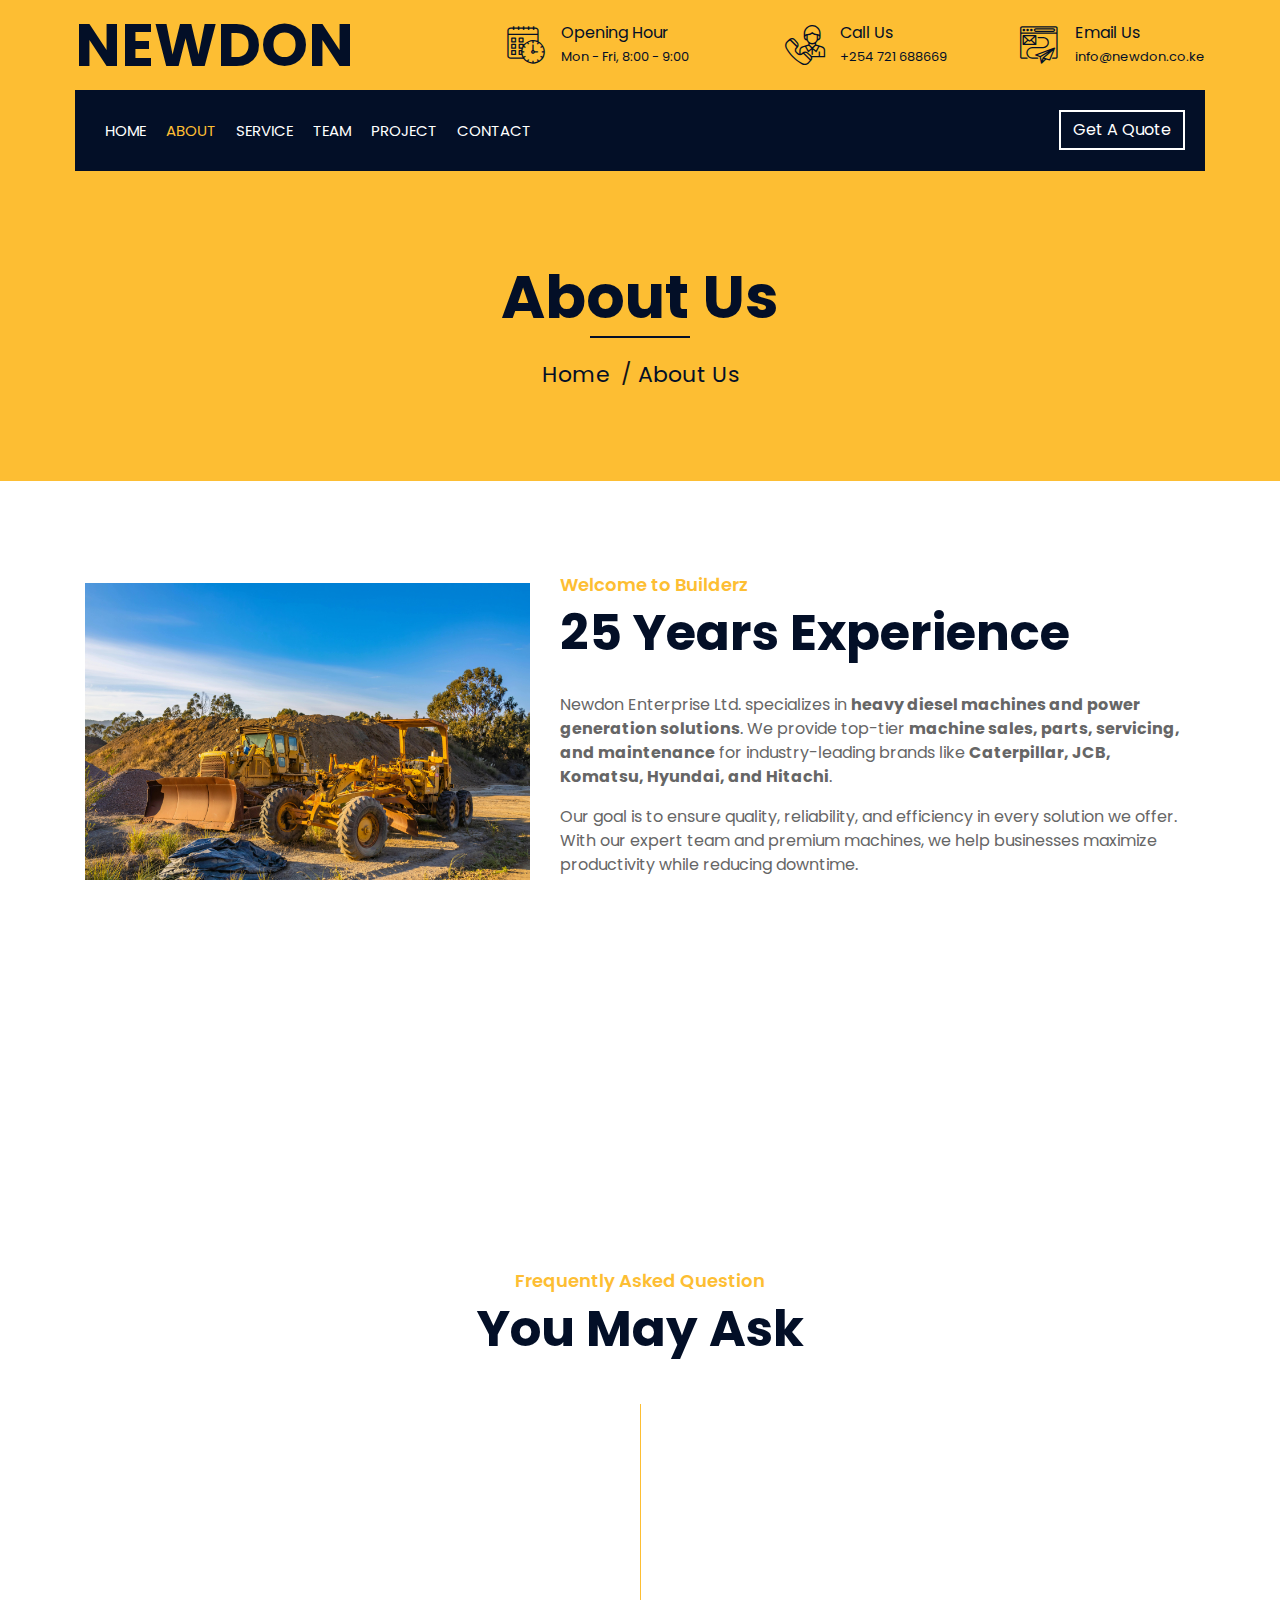
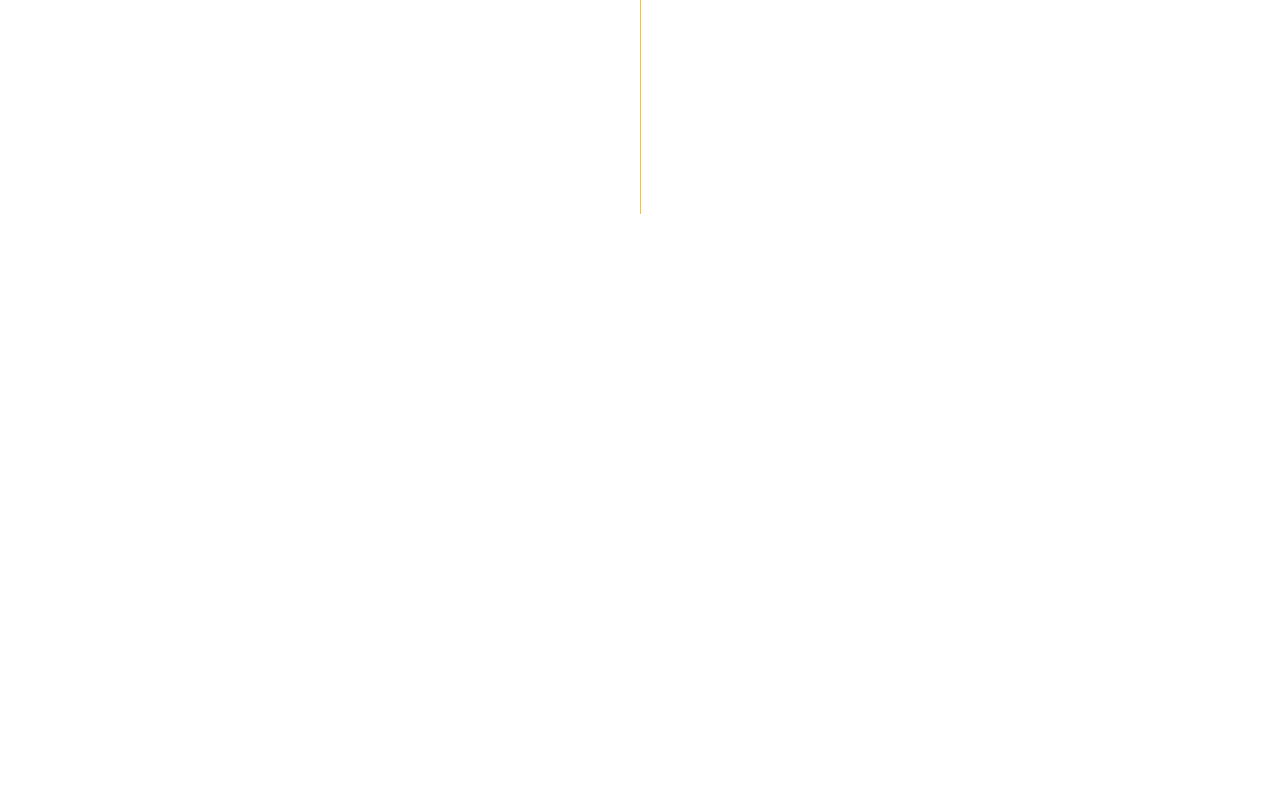
<file: about.html>
<!DOCTYPE html>
<html lang="en">
    <head>
        <meta charset="utf-8">
        <title>Newdon Enterprises LTD</title>
        <meta content="width=device-width, initial-scale=1.0" name="viewport">
        <meta content="Construction Company Website Template" name="keywords">
        <meta content="Construction Company Website Template" name="description">

        <!-- Favicon -->
        <link href="img/favicon.ico" rel="icon">

        <!-- Google Font -->
        <link href="https://fonts.googleapis.com/css2?family=Poppins:wght@100;200;300;400;500;600;700;800;900&display=swap" rel="stylesheet">

        <!-- CSS Libraries -->
        <link href="https://stackpath.bootstrapcdn.com/bootstrap/4.4.1/css/bootstrap.min.css" rel="stylesheet">
        <link href="https://cdnjs.cloudflare.com/ajax/libs/font-awesome/5.10.0/css/all.min.css" rel="stylesheet">
        <link href="lib/flaticon/font/flaticon.css" rel="stylesheet"> 
        <link href="lib/animate/animate.min.css" rel="stylesheet">
        <link href="lib/owlcarousel/assets/owl.carousel.min.css" rel="stylesheet">
        <link href="lib/lightbox/css/lightbox.min.css" rel="stylesheet">
        <link href="lib/slick/slick.css" rel="stylesheet">
        <link href="lib/slick/slick-theme.css" rel="stylesheet">

        <!-- Template Stylesheet -->
        <link href="css/style.css" rel="stylesheet">
    </head>

    <body>
        <div class="wrapper">
            <!-- Top Bar Start -->
            <div class="top-bar">
                <div class="container-fluid">
                    <div class="row align-items-center">
                        <div class="col-lg-4 col-md-12">
                            <div class="logo">
                                <a href="index.html">
                                    <h1>NEWDON</h1>
                                    <!-- <img src="img/logo.jpg" alt="Logo"> -->
                                </a>
                            </div>
                        </div>
                        <div class="col-lg-8 col-md-7 d-none d-lg-block">
                            <div class="row">
                                <div class="col-4">
                                    <div class="top-bar-item">
                                        <div class="top-bar-icon">
                                            <i class="flaticon-calendar"></i>
                                        </div>
                                        <div class="top-bar-text">
                                            <h3>Opening Hour</h3>
                                            <p>Mon - Fri, 8:00 - 9:00</p>
                                        </div>
                                    </div>
                                </div>
                                <div class="col-4">
                                    <div class="top-bar-item">
                                        <div class="top-bar-icon">
                                            <i class="flaticon-call"></i>
                                        </div>
                                        <div class="top-bar-text">
                                            <h3>Call Us</h3>
                                            <p>+254 721 688669</p>
                                        </div>                                                   
                                    </div>
                                </div>
                                <div class="col-4">
                                    <div class="top-bar-item">
                                        <div class="top-bar-icon">
                                            <i class="flaticon-send-mail"></i>
                                        </div>
                                        <div class="top-bar-text">
                                            <h3>Email Us</h3>
                                            <p>info@newdon.co.ke</p>
                                        </div>                                                  
                                    </div>
                                </div>
                            </div>
                        </div>
                    </div>
                </div>
            </div>
            <!-- Top Bar End -->

            <!-- Nav Bar Start -->
            <div class="nav-bar">
                <div class="container-fluid">
                    <nav class="navbar navbar-expand-lg bg-dark navbar-dark">
                        <a href="#" class="navbar-brand">MENU</a>
                        <button type="button" class="navbar-toggler" data-toggle="collapse" data-target="#navbarCollapse">
                            <span class="navbar-toggler-icon"></span>
                        </button>

                        <div class="collapse navbar-collapse justify-content-between" id="navbarCollapse">
                            <div class="navbar-nav mr-auto">
                                <a href="index.html" class="nav-item nav-link">Home</a>
                                <a href="about.html" class="nav-item nav-link active">About</a>
                                <a href="service.html" class="nav-item nav-link">Service</a>
                                <a href="team.html" class="nav-item nav-link">Team</a>
                                <a href="portfolio.html" class="nav-item nav-link">Project</a>
                                <!-- <div class="nav-item dropdown">
                                    <a href="#" class="nav-link dropdown-toggle" data-toggle="dropdown">Pages</a>
                                    <div class="dropdown-menu">
                                        <a href="blog.html" class="dropdown-item">Blog Page</a>
                                        <a href="single.html" class="dropdown-item">Single Page</a>
                                    </div>
                                </div> -->                                                      
                                <a href="contact.html" class="nav-item nav-link">Contact</a>
                            </div>
                            <div class="ml-auto">
                                <a class="btn" href="#">Get A Quote</a>
                            </div>
                        </div>
                    </nav>
                </div>
            </div>
            <!-- Nav Bar End -->
            
            
            <!-- Page Header Start -->
            <div class="page-header">
                <div class="container">
                    <div class="row">
                        <div class="col-12">
                            <h2>About Us</h2>
                        </div>
                        <div class="col-12">
                            <a href="">Home</a>
                            <a href="">About Us</a>
                        </div>
                    </div>
                </div>
            </div>
            <!-- Page Header End -->


            <!-- About Start -->
            <div class="about wow fadeInUp" data-wow-delay="0.1s">
                <div class="container">
                    <div class="row align-items-center">
                        <div class="col-lg-5 col-md-6">
                            <div class="about-img">
                                <img src="img/machine.jpg" alt="Image">
                            </div>
                        </div>
                        <div class="col-lg-7 col-md-6">
                            <div class="section-header text-left">
                                <p>Welcome to Builderz</p>
                                <h2>25 Years Experience</h2>
                            </div>
                            <div class="about-text">
                                <p>
                                    Newdon Enterprise Ltd. specializes in <strong>heavy diesel machines and power generation solutions</strong>. 
                                    We provide top-tier <strong>machine sales, parts, servicing, and maintenance</strong> for industry-leading brands like 
                                    <strong>Caterpillar, JCB, Komatsu, Hyundai, and Hitachi</strong>.
                                </p>
                                <p>
                                    Our goal is to ensure quality, reliability, and efficiency in every solution we offer. 
                                    With our expert team and premium machines, we help businesses maximize productivity while reducing downtime.
                                </p>
                                <!-- <a class="btn" href="">Learn More</a> -->
                            </div>
                        </div>
                    </div>
                </div>
            </div>
            <!-- About End -->
            
            
            <!-- Fact Start -->
            <div class="fact">
                <div class="container-fluid">
                    <div class="row counters">
                        <div class="col-md-6 fact-left wow slideInLeft">
                            <div class="row">
                                <div class="col-6">
                                    <div class="fact-icon">
                                        <i class="flaticon-worker"></i>
                                    </div>
                                    <div class="fact-text">
                                        <h2 data-toggle="counter-up">109</h2>
                                        <p>Expert Workers</p>
                                    </div>
                                </div>
                                <div class="col-6">
                                    <div class="fact-icon">
                                        <i class="flaticon-building"></i>
                                    </div>
                                    <div class="fact-text">
                                        <h2 data-toggle="counter-up">485</h2>
                                        <p>Happy Clients</p>
                                    </div>
                                </div>
                            </div>
                        </div>
                        <div class="col-md-6 fact-right wow slideInRight">
                            <div class="row">
                                <div class="col-6">
                                    <div class="fact-icon">
                                        <i class="flaticon-address"></i>
                                    </div>
                                    <div class="fact-text">
                                        <h2 data-toggle="counter-up">789</h2>
                                        <p>Completed Projects</p>
                                    </div>
                                </div>
                                <div class="col-6">
                                    <div class="fact-icon">
                                        <i class="flaticon-crane"></i>
                                    </div>
                                    <div class="fact-text">
                                        <h2 data-toggle="counter-up">890</h2>
                                        <p>Running Projects</p>
                                    </div>
                                </div>
                            </div>
                        </div>
                    </div>
                </div>
            </div>
            <!-- Fact End -->
            
            
            <!-- FAQs Start -->
            <div class="faqs">
                <div class="container">
                    <div class="section-header text-center">
                        <p>Frequently Asked Question</p>
                        <h2>You May Ask</h2>
                    </div>
                    <div class="row">
                        <div class="col-md-6">
                            <div id="accordion-1">
                                <div class="card wow fadeInLeft" data-wow-delay="0.1s">
                                    <div class="card-header">
                                        <a class="card-link collapsed" data-toggle="collapse" href="#collapseOne">
                                            What services does Newdon Enterprises Ltd. offer?
                                        </a>
                                    </div>
                                    <div id="collapseOne" class="collapse" data-parent="#accordion-1">
                                        <div class="card-body">
                                            We specialize in heavy diesel machines and power generation, including machine sales, machine part sales, machine servicing, and machine maintenance.
                                        </div>
                                    </div>
                                </div>
                                <div class="card wow fadeInLeft" data-wow-delay="0.2s">
                                    <div class="card-header">
                                        <a class="card-link collapsed" data-toggle="collapse" href="#collapseTwo">
                                            What types of machines do you sell and service?
                                        </a>
                                    </div>
                                    <div id="collapseTwo" class="collapse" data-parent="#accordion-1">
                                        <div class="card-body">
                                            We deal with major brands such as Caterpillar, JCB, Komatsu, Hyundai, and Hitachi, providing sales, repairs, and maintenance services.
                                        </div>
                                    </div>
                                </div>
                                <div class="card wow fadeInLeft" data-wow-delay="0.3s">
                                    <div class="card-header">
                                        <a class="card-link collapsed" data-toggle="collapse" href="#collapseThree">
                                            Do you offer genuine spare parts for heavy machinery?
                                        </a>
                                    </div>
                                    <div id="collapseThree" class="collapse" data-parent="#accordion-1">
                                        <div class="card-body">
                                            Yes, we supply high-quality, genuine spare parts to ensure the best performance and longevity of your machines.
                                        </div>
                                    </div>
                                </div>
                                <div class="card wow fadeInLeft" data-wow-delay="0.4s">
                                    <div class="card-header">
                                        <a class="card-link collapsed" data-toggle="collapse" href="#collapseFour">
                                            Do you provide on-site machine repairs and maintenance?
                                        </a>
                                    </div>
                                    <div id="collapseFour" class="collapse" data-parent="#accordion-1">
                                        <div class="card-body">
                                            Yes, we offer both on-site and in-house maintenance and repair services to minimize downtime and keep your machines running efficiently.
                                        </div>
                                    </div>
                                </div>
                                <div class="card wow fadeInLeft" data-wow-delay="0.5s">
                                    <div class="card-header">
                                        <a class="card-link collapsed" data-toggle="collapse" href="#collapseFive">
                                            How can I request a quote for a machine or service?
                                        </a>
                                    </div>
                                    <div id="collapseFive" class="collapse" data-parent="#accordion-1">
                                        <div class="card-body">
                                            You can request a quote by filling out the contact form on our website, calling our customer service, or visiting our office in Mombasa, Kenya.
                                        </div>
                                    </div>
                                </div>
                            </div>
                        </div>
                        <div class="col-md-6">
                            <div id="accordion-2">
                                <div class="card wow fadeInRight" data-wow-delay="0.1s">
                                    <div class="card-header">
                                        <a class="card-link collapsed" data-toggle="collapse" href="#collapseSix">
                                            Do you provide warranties on your machines and spare parts?
                                        </a>
                                    </div>
                                    <div id="collapseSix" class="collapse" data-parent="#accordion-2">
                                        <div class="card-body">
                                            Yes, we offer manufacturer warranties on all machines and spare parts, ensuring quality and reliability.
                                        </div>
                                    </div>
                                </div>
                                <div class="card wow fadeInRight" data-wow-delay="0.2s">
                                    <div class="card-header">
                                        <a class="card-link collapsed" data-toggle="collapse" href="#collapseSeven">
                                            Do you offer financing options for machine purchases?
                                        </a>
                                    </div>
                                    <div id="collapseSeven" class="collapse" data-parent="#accordion-2">
                                        <div class="card-body">
                                            We collaborate with financial institutions to help customers access flexible financing solutions for their equipment purchases.
                                        </div>
                                    </div>
                                </div>
                                <div class="card wow fadeInRight" data-wow-delay="0.3s">
                                    <div class="card-header">
                                        <a class="card-link collapsed" data-toggle="collapse" href="#collapseEight">
                                            What are your working hours?
                                        </a>
                                    </div>
                                    <div id="collapseEight" class="collapse" data-parent="#accordion-2">
                                        <div class="card-body">
                                            Our offices and service centers operate from Monday to Saturday, 8:00 AM – 6:00 PM, with 24/7 support available for emergency services.
                                        </div>
                                    </div>
                                </div>
                                <div class="card wow fadeInRight" data-wow-delay="0.4s">
                                    <div class="card-header">
                                        <a class="card-link collapsed" data-toggle="collapse" href="#collapseNine">
                                            Do you provide training for operating heavy machines?
                                        </a>
                                    </div>
                                    <div id="collapseNine" class="collapse" data-parent="#accordion-2">
                                        <div class="card-body">
                                            Yes, we offer training programs for operators to ensure safe and efficient use of our machines.
                                        </div>
                                    </div>
                                </div>
                                <div class="card wow fadeInRight" data-wow-delay="0.5s">
                                    <div class="card-header">
                                        <a class="card-link collapsed" data-toggle="collapse" href="#collapseTen">
                                            How can I get in touch with your customer support team?
                                        </a>
                                    </div>
                                    <div id="collapseTen" class="collapse" data-parent="#accordion-2">
                                        <div class="card-body">
                                            You can reach us through our contact page, email, or call our 24/7 support line for immediate assistance.
                                        </div>
                                    </div>
                                </div>
                            </div>
                        </div>
                    </div>
                </div>
            </div>
            <!-- FAQs End -->


            <!-- Footer Start -->
            <div class="footer wow fadeIn" data-wow-delay="0.3s">
                <div class="container">
                    <div class="row">
                        <div class="col-md-6 col-lg-3">
                            <div class="footer-contact">
                                <h2>Office Contact</h2>
                                <p><i class="fa fa-map-marker-alt"></i>123 Street, Mombasa, Kenya</p>
                                <p><i class="fa fa-phone-alt"></i>+254 721 688669</p>
                                <p><i class="fa fa-envelope"></i>info@newdon.co.ke</p>
                                <div class="footer-social">
                                    <a href=""><i class="fab fa-twitter"></i></a>
                                    <a href=""><i class="fab fa-facebook-f"></i></a>
                                    <a href=""><i class="fab fa-youtube"></i></a>
                                    <a href=""><i class="fab fa-instagram"></i></a>
                                    <a href=""><i class="fab fa-linkedin-in"></i></a>
                                </div>
                            </div>
                        </div>
                        <div class="col-md-6 col-lg-3">
                            <div class="footer-link">
                                <h2>Top Brands</h2>
                                <a href="">CAT</a>
                                <a href="">JCB</a>
                                <a href="">HITACHI</a>
                                <a href="">KOMATSU</a>
                                <a href="">HYUNDAI</a>
                            </div>
                        </div>
                        <div class="col-md-6 col-lg-3">
                            <div class="footer-link">
                                <h2>Useful Pages</h2>
                                <a href="">About Us</a>
                                <a href="">Contact Us</a>
                                <a href="">Our Team</a>
                                <a href="">Projects</a>
                                <a href="">Testimonial</a>
                            </div>
                        </div>
                        <div class="col-md-6 col-lg-3">
                            <div class="newsletter">
                                <h2>Newsletter</h2>
                                <p>
                                    Stay updated with our latest news and offers. We promise we won't spam you!
                                </p>
                                <div class="form">
                                    <input class="form-control" placeholder="Email here">
                                    <button class="btn">Submit</button>
                                </div>
                            </div>
                        </div>
                    </div>
                </div>
                <div class="container footer-menu">
                    <div class="f-menu">
                        <a href="">Terms of use</a>
                        <a href="">Privacy policy</a>
                        <a href="">Cookies</a>
                        <a href="">Help</a>
                        <a href="">FQAs</a>
                    </div>
                </div>
                <div class="container copyright">
                    <div class="row">
                        <div class="col-md-6">
                            <p>&copy; <a href="#">Newdon Enterprise LTD</a>, All Right Reserved.</p>
                        </div>
                        <!-- <div class="col-md-6">
                            <p>Designed By <a href="https://htmlcodex.com">HTML Codex</a></p>
                        </div> -->
                    </div>
                </div>
            </div>
            <!-- Footer End -->

            <a href="#" class="back-to-top"><i class="fa fa-chevron-up"></i></a>
        </div>

        <!-- JavaScript Libraries -->
        <script src="https://code.jquery.com/jquery-3.4.1.min.js"></script>
        <script src="https://stackpath.bootstrapcdn.com/bootstrap/4.4.1/js/bootstrap.bundle.min.js"></script>
        <script src="lib/easing/easing.min.js"></script>
        <script src="lib/wow/wow.min.js"></script>
        <script src="lib/owlcarousel/owl.carousel.min.js"></script>
        <script src="lib/isotope/isotope.pkgd.min.js"></script>
        <script src="lib/lightbox/js/lightbox.min.js"></script>
        <script src="lib/waypoints/waypoints.min.js"></script>
        <script src="lib/counterup/counterup.min.js"></script>
        <script src="lib/slick/slick.min.js"></script>

        <!-- Template Javascript -->
        <script src="js/main.js"></script>
    </body>
</html>
</file>
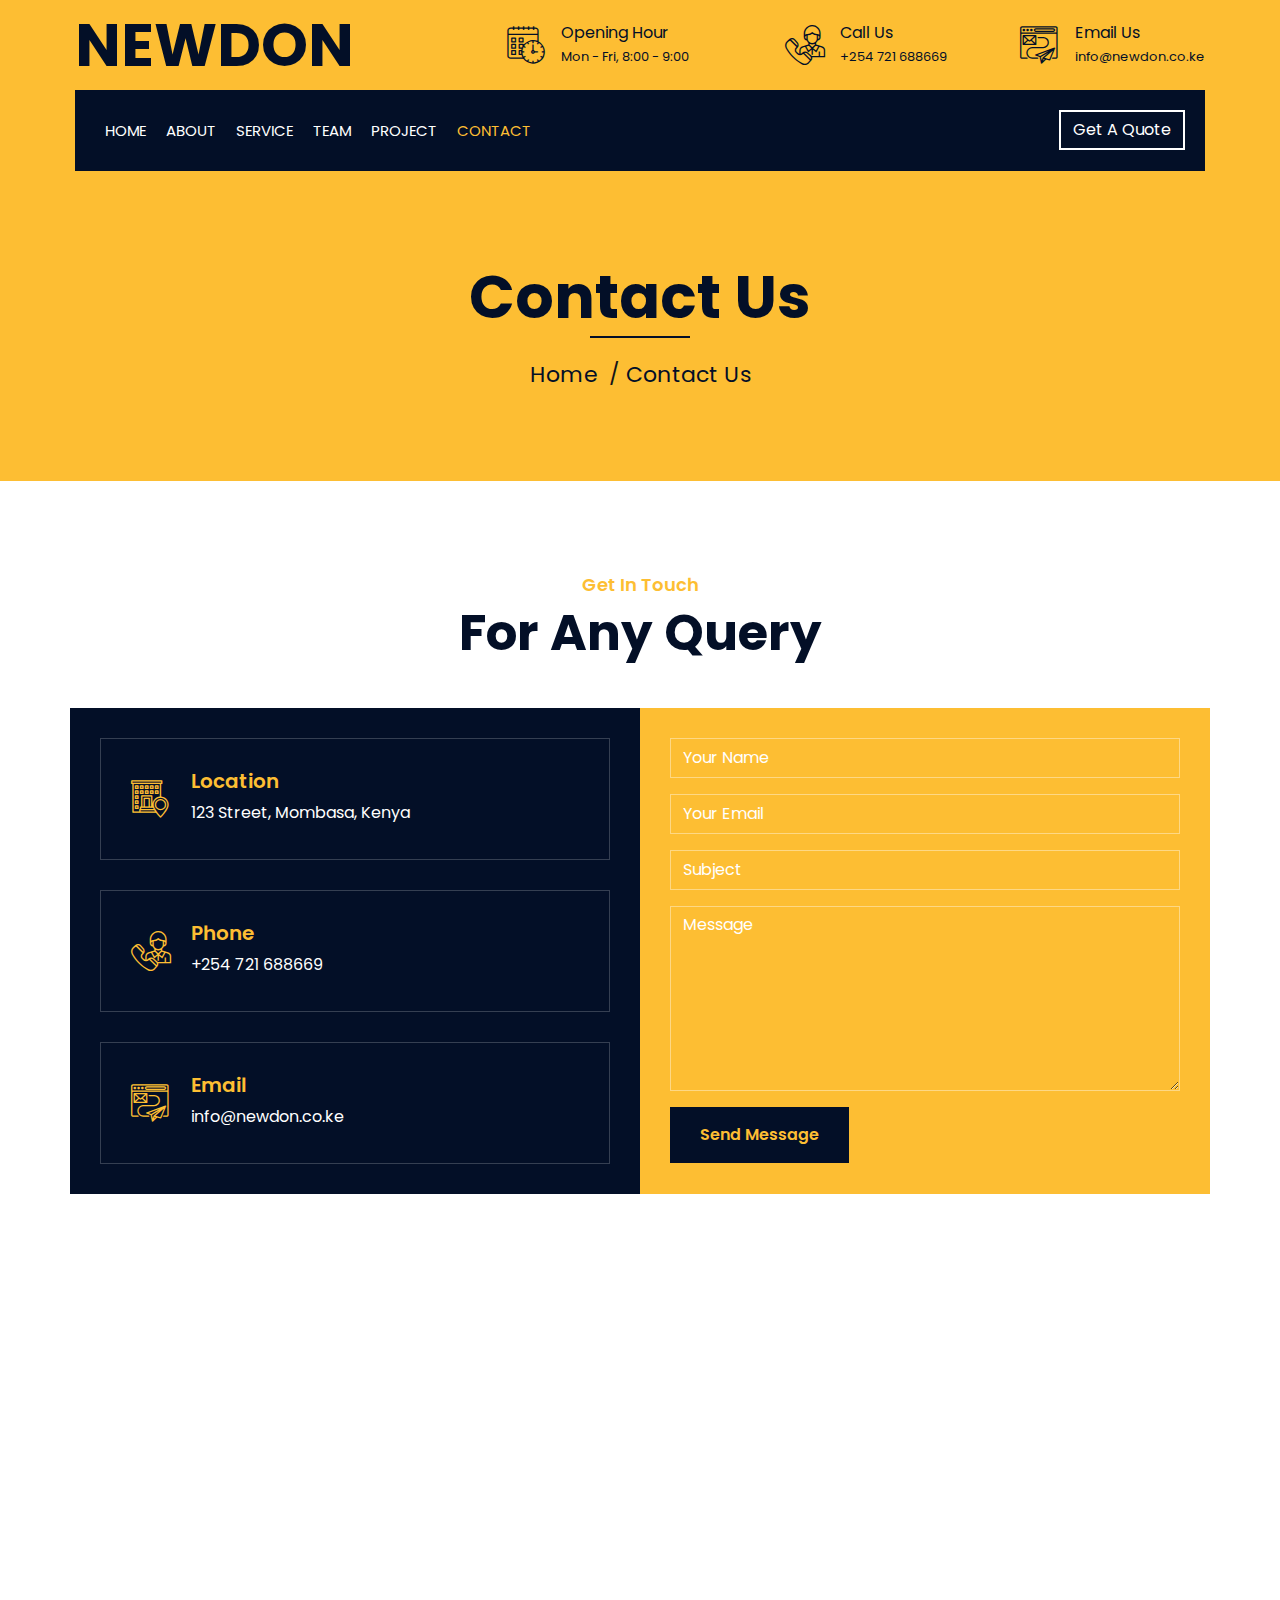
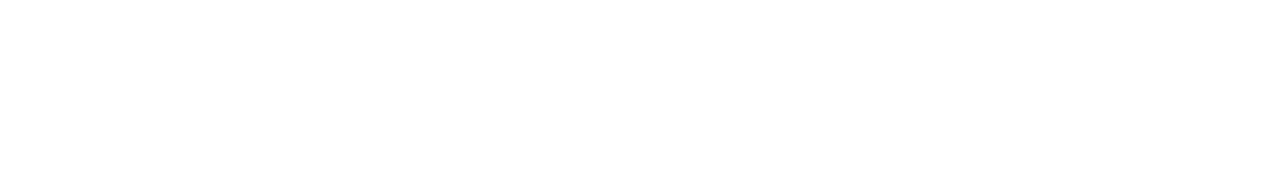
<file: contact.html>
<!DOCTYPE html>
<html lang="en">
    <head>
        <meta charset="utf-8">
        <title>Newdon Enterprises LTD</title>
        <meta content="width=device-width, initial-scale=1.0" name="viewport">
        <meta content="Construction Company Website Template" name="keywords">
        <meta content="Construction Company Website Template" name="description">

        <!-- Favicon -->
        <link href="img/favicon.ico" rel="icon">

        <!-- Google Font -->
        <link href="https://fonts.googleapis.com/css2?family=Poppins:wght@100;200;300;400;500;600;700;800;900&display=swap" rel="stylesheet">

        <!-- CSS Libraries -->
        <link href="https://stackpath.bootstrapcdn.com/bootstrap/4.4.1/css/bootstrap.min.css" rel="stylesheet">
        <link href="https://cdnjs.cloudflare.com/ajax/libs/font-awesome/5.10.0/css/all.min.css" rel="stylesheet">
        <link href="lib/flaticon/font/flaticon.css" rel="stylesheet"> 
        <link href="lib/animate/animate.min.css" rel="stylesheet">
        <link href="lib/owlcarousel/assets/owl.carousel.min.css" rel="stylesheet">
        <link href="lib/lightbox/css/lightbox.min.css" rel="stylesheet">
        <link href="lib/slick/slick.css" rel="stylesheet">
        <link href="lib/slick/slick-theme.css" rel="stylesheet">

        <!-- Template Stylesheet -->
        <link href="css/style.css" rel="stylesheet">
    </head>

    <body>
        <div class="wrapper">
            <!-- Top Bar Start -->
            <div class="top-bar">
                <div class="container-fluid">
                    <div class="row align-items-center">
                        <div class="col-lg-4 col-md-12">
                            <div class="logo">
                                <a href="index.html">
                                    <h1>NEWDON</h1>
                                    <!-- <img src="img/logo.jpg" alt="Logo"> -->
                                </a>
                            </div>
                        </div>
                        <div class="col-lg-8 col-md-7 d-none d-lg-block">
                            <div class="row">
                                <div class="col-4">
                                    <div class="top-bar-item">
                                        <div class="top-bar-icon">
                                            <i class="flaticon-calendar"></i>
                                        </div>
                                        <div class="top-bar-text">
                                            <h3>Opening Hour</h3>
                                            <p>Mon - Fri, 8:00 - 9:00</p>
                                        </div>
                                    </div>
                                </div>
                                <div class="col-4">
                                    <div class="top-bar-item">
                                        <div class="top-bar-icon">
                                            <i class="flaticon-call"></i>
                                        </div>
                                        <div class="top-bar-text">
                                            <h3>Call Us</h3>
                                            <p>+254 721 688669</p>
                                        </div>                                                   
                                    </div>
                                </div>
                                <div class="col-4">
                                    <div class="top-bar-item">
                                        <div class="top-bar-icon">
                                            <i class="flaticon-send-mail"></i>
                                        </div>
                                        <div class="top-bar-text">
                                            <h3>Email Us</h3>
                                            <p>info@newdon.co.ke</p>
                                        </div>                                                  
                                    </div>
                                </div>
                            </div>
                        </div>
                    </div>
                </div>
            </div>
            <!-- Top Bar End -->

            <!-- Nav Bar Start -->
            <div class="nav-bar">
                <div class="container-fluid">
                    <nav class="navbar navbar-expand-lg bg-dark navbar-dark">
                        <a href="#" class="navbar-brand">MENU</a>
                        <button type="button" class="navbar-toggler" data-toggle="collapse" data-target="#navbarCollapse">
                            <span class="navbar-toggler-icon"></span>
                        </button>

                        <div class="collapse navbar-collapse justify-content-between" id="navbarCollapse">
                            <div class="navbar-nav mr-auto">
                                <a href="index.html" class="nav-item nav-link">Home</a>
                                <a href="about.html" class="nav-item nav-link">About</a>
                                <a href="service.html" class="nav-item nav-link">Service</a>
                                <a href="team.html" class="nav-item nav-link">Team</a>
                                <a href="portfolio.html" class="nav-item nav-link">Project</a>
                                <!-- <div class="nav-item dropdown">
                                    <a href="#" class="nav-link dropdown-toggle" data-toggle="dropdown">Pages</a>
                                    <div class="dropdown-menu">
                                        <a href="blog.html" class="dropdown-item">Blog Page</a>
                                        <a href="single.html" class="dropdown-item">Single Page</a>
                                    </div>
                                </div> -->                                                      
                                <a href="contact.html" class="nav-item nav-link active">Contact</a>
                            </div>
                            <div class="ml-auto">
                                <a class="btn" href="#">Get A Quote</a>
                            </div>
                        </div>
                    </nav>
                </div>
            </div>
            <!-- Nav Bar End -->
            
            
            <!-- Page Header Start -->
            <div class="page-header">
                <div class="container">
                    <div class="row">
                        <div class="col-12">
                            <h2>Contact Us</h2>
                        </div>
                        <div class="col-12">
                            <a href="">Home</a>
                            <a href="">Contact Us</a>
                        </div>
                    </div>
                </div>
            </div>
            <!-- Page Header End -->


            <!-- Contact Start -->
            <div class="contact wow fadeInUp">
                <div class="container">
                    <div class="section-header text-center">
                        <p>Get In Touch</p>
                        <h2>For Any Query</h2>
                    </div>
                    <div class="row">
                        <div class="col-md-6">
                            <div class="contact-info">
                                <div class="contact-item">
                                    <i class="flaticon-address"></i>
                                    <div class="contact-text">
                                        <h2>Location</h2>
                                        <p>123 Street, Mombasa, Kenya</p>
                                    </div>
                                </div>
                                <div class="contact-item">
                                    <i class="flaticon-call"></i>
                                    <div class="contact-text">
                                        <h2>Phone</h2>
                                        <p>+254 721 688669</p>
                                    </div>
                                </div>
                                <div class="contact-item">
                                    <i class="flaticon-send-mail"></i>
                                    <div class="contact-text">
                                        <h2>Email</h2>
                                        <p>info@newdon.co.ke</p>
                                    </div>
                                </div>
                            </div>
                        </div>
                        <div class="col-md-6">
                            <div class="contact-form">
                                <div id="success"></div>
                                <form name="sentMessage" id="contactForm" novalidate="novalidate">
                                    <div class="control-group">
                                        <input type="text" class="form-control" id="name" placeholder="Your Name" required="required" data-validation-required-message="Please enter your name" />
                                        <p class="help-block text-danger"></p>
                                    </div>
                                    <div class="control-group">
                                        <input type="email" class="form-control" id="email" placeholder="Your Email" required="required" data-validation-required-message="Please enter your email" />
                                        <p class="help-block text-danger"></p>
                                    </div>
                                    <div class="control-group">
                                        <input type="text" class="form-control" id="subject" placeholder="Subject" required="required" data-validation-required-message="Please enter a subject" />
                                        <p class="help-block text-danger"></p>
                                    </div>
                                    <div class="control-group">
                                        <textarea class="form-control" id="message" placeholder="Message" required="required" data-validation-required-message="Please enter your message"></textarea>
                                        <p class="help-block text-danger"></p>
                                    </div>
                                    <div>
                                        <button class="btn" type="submit" id="sendMessageButton">Send Message</button>
                                    </div>
                                </form>
                            </div>
                        </div>
                    </div>
                </div>
            </div>
            <!-- Contact End -->


            <!-- Footer Start -->
            <div class="footer wow fadeIn" data-wow-delay="0.3s">
                <div class="container">
                    <div class="row">
                        <div class="col-md-6 col-lg-3">
                            <div class="footer-contact">
                                <h2>Office Contact</h2>
                                <p><i class="fa fa-map-marker-alt"></i>123 Street, Mombasa, Kenya</p>
                                <p><i class="fa fa-phone-alt"></i>+254 721 688669</p>
                                <p><i class="fa fa-envelope"></i>info@newdon.co.ke</p>
                                <div class="footer-social">
                                    <a href=""><i class="fab fa-twitter"></i></a>
                                    <a href=""><i class="fab fa-facebook-f"></i></a>
                                    <a href=""><i class="fab fa-youtube"></i></a>
                                    <a href=""><i class="fab fa-instagram"></i></a>
                                    <a href=""><i class="fab fa-linkedin-in"></i></a>
                                </div>
                            </div>
                        </div>
                        <div class="col-md-6 col-lg-3">
                            <div class="footer-link">
                                <h2>Top Brands</h2>
                                <a href="">CAT</a>
                                <a href="">JCB</a>
                                <a href="">HITACHI</a>
                                <a href="">KOMATSU</a>
                                <a href="">HYUNDAI</a>
                            </div>                                                                        
                        </div>
                        <div class="col-md-6 col-lg-3">
                            <div class="footer-link">
                                <h2>Useful Pages</h2>
                                <a href="">About Us</a>
                                <a href="">Contact Us</a>
                                <a href="">Our Team</a>
                                <a href="">Projects</a>
                                <a href="">Testimonial</a>
                            </div>
                        </div>
                        <div class="col-md-6 col-lg-3">
                            <div class="newsletter">
                                <h2>Newsletter</h2>
                                <p>
                                    Stay updated with our latest news and offers. We promise we won't spam you!
                                </p>
                                <div class="form">
                                    <input class="form-control" placeholder="Email here">
                                    <button class="btn">Submit</button>
                                </div>
                            </div>
                        </div>
                    </div>
                </div>
                <div class="container footer-menu">
                    <div class="f-menu">
                        <a href="">Terms of use</a>
                        <a href="">Privacy policy</a>
                        <a href="">Cookies</a>
                        <a href="">Help</a>
                        <a href="">FQAs</a>
                    </div>
                </div>
                <div class="container copyright">
                    <div class="row">
                        <div class="col-md-6">
                            <p>&copy; <a href="#">Newdon Enterprise LTD</a>, All Right Reserved.</p>
                        </div>
                        <!-- <div class="col-md-6">
                            <p>Designed By <a href="https://htmlcodex.com">HTML Codex</a></p>
                        </div> -->
                    </div>
                </div>
            </div>
            <!-- Footer End -->

            <a href="#" class="back-to-top"><i class="fa fa-chevron-up"></i></a>
        </div>

        <!-- JavaScript Libraries -->
        <script src="https://code.jquery.com/jquery-3.4.1.min.js"></script>
        <script src="https://stackpath.bootstrapcdn.com/bootstrap/4.4.1/js/bootstrap.bundle.min.js"></script>
        <script src="lib/easing/easing.min.js"></script>
        <script src="lib/wow/wow.min.js"></script>
        <script src="lib/owlcarousel/owl.carousel.min.js"></script>
        <script src="lib/isotope/isotope.pkgd.min.js"></script>
        <script src="lib/lightbox/js/lightbox.min.js"></script>
        <script src="lib/waypoints/waypoints.min.js"></script>
        <script src="lib/counterup/counterup.min.js"></script>
        <script src="lib/slick/slick.min.js"></script>
        
        <!-- Contact Javascript File -->
        <script src="mail/jqBootstrapValidation.min.js"></script>
        <script src="mail/contact.js"></script>

        <!-- Template Javascript -->
        <script src="js/main.js"></script>
    </body>
</html>
</file>
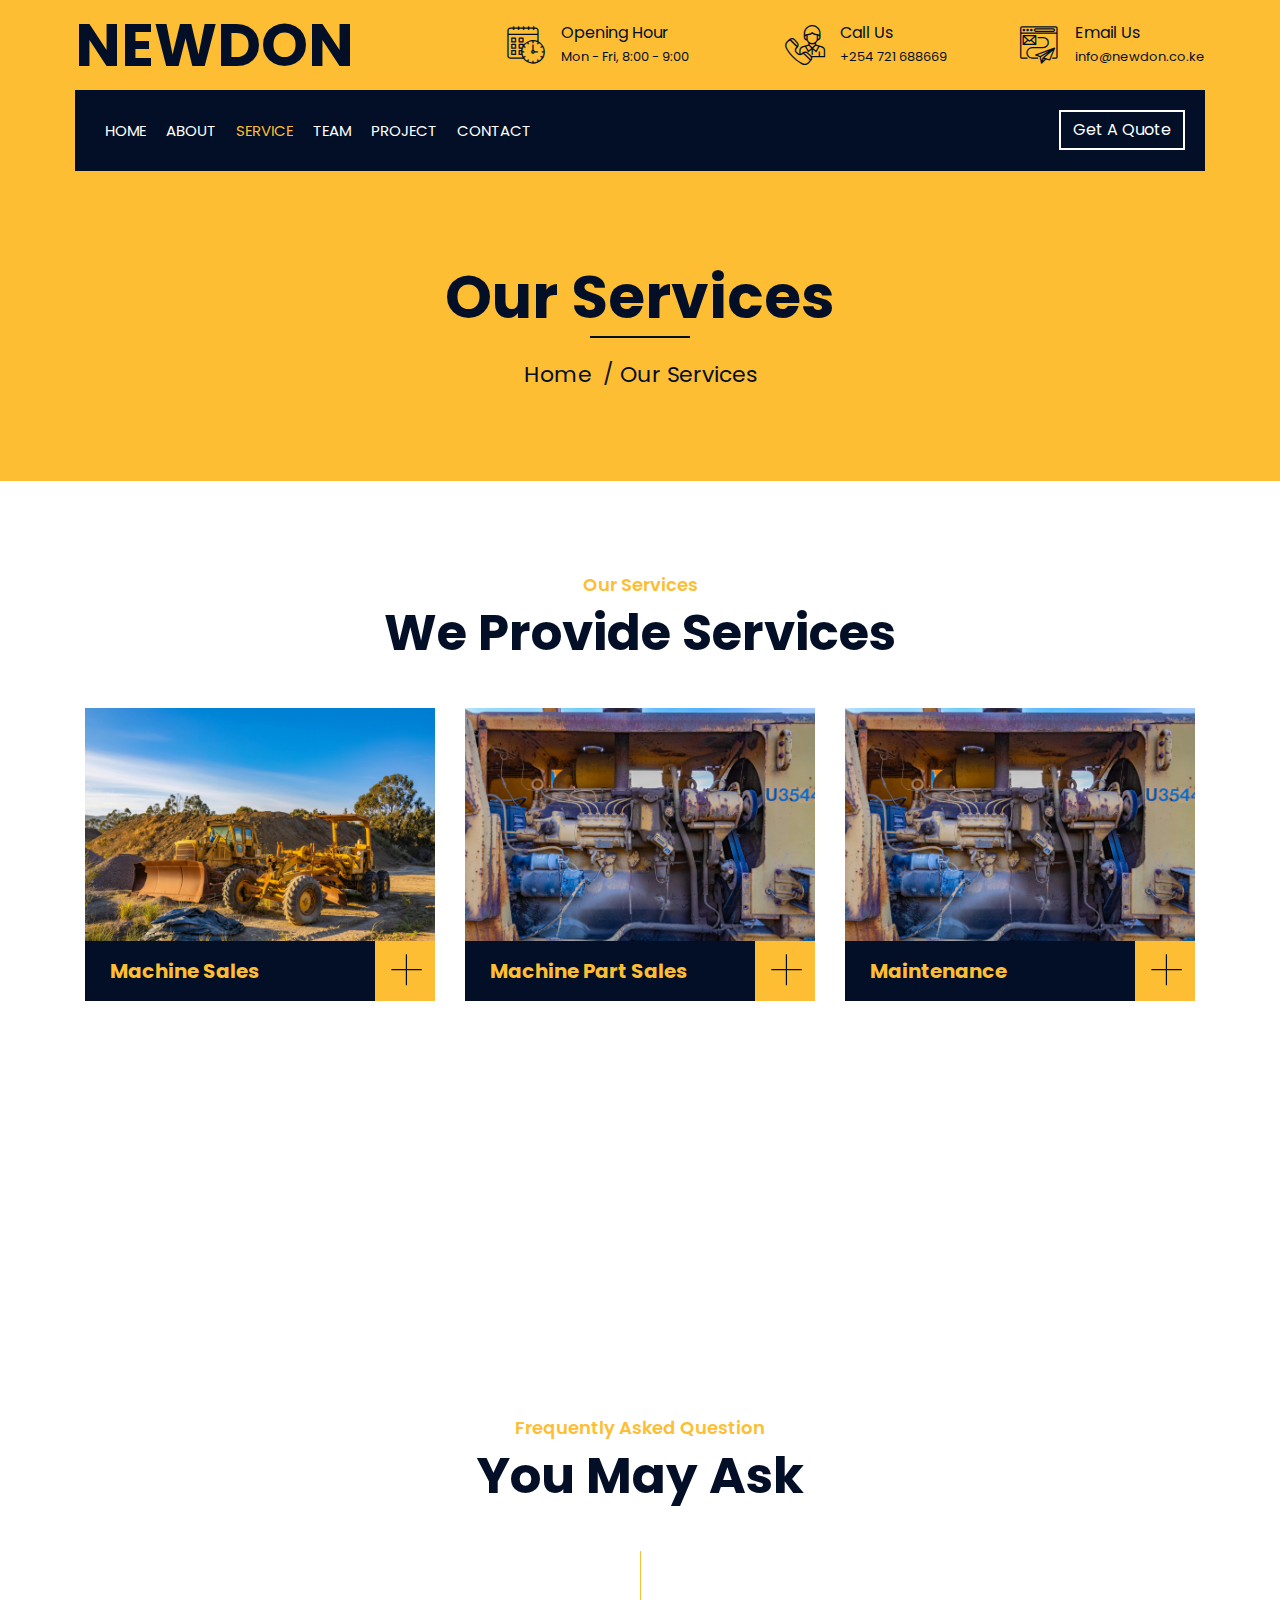
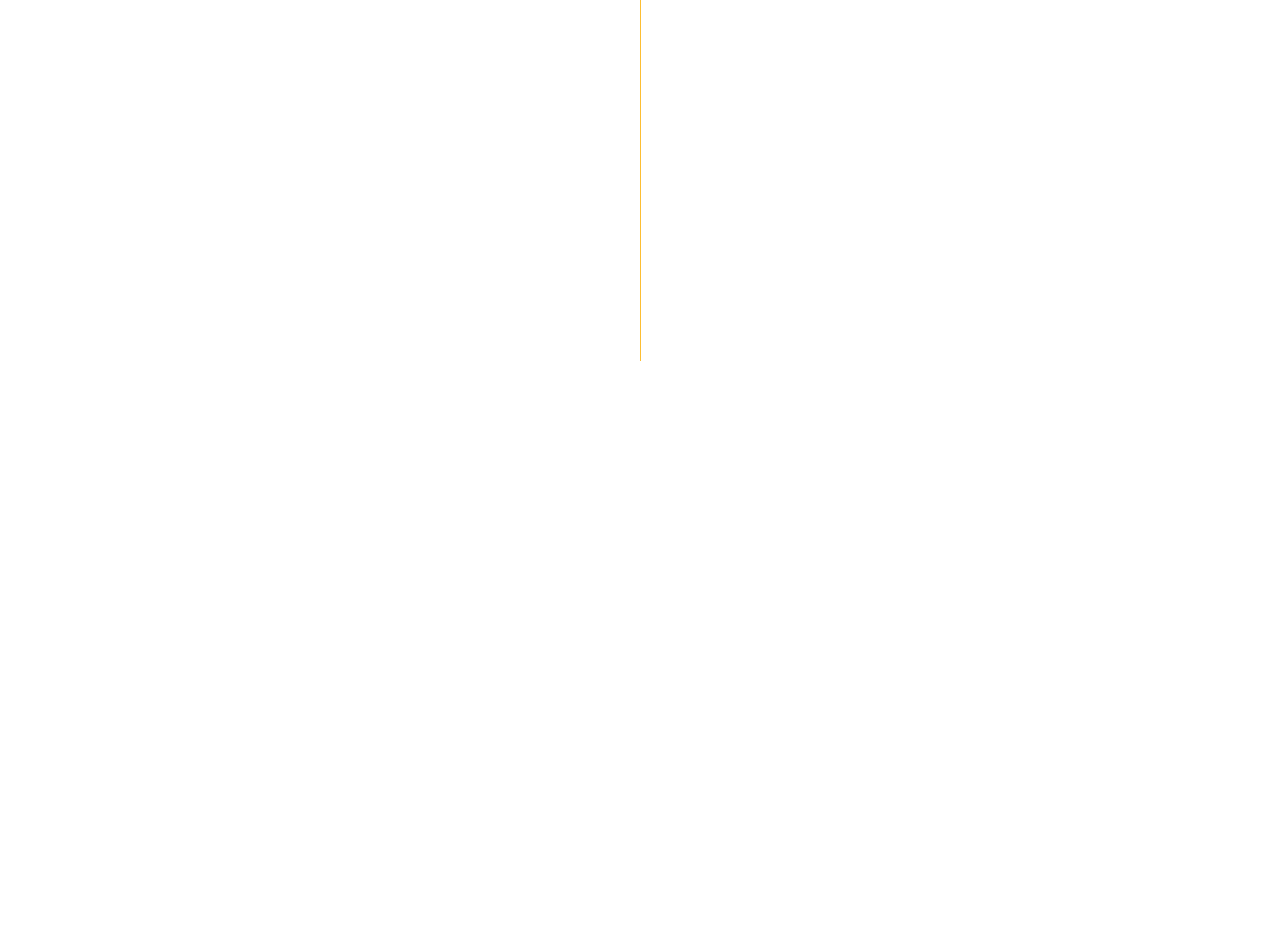
<file: service.html>
<!DOCTYPE html>
<html lang="en">
    <head>
        <meta charset="utf-8">
        <title>Newdon Enterprises LTD</title>
        <meta content="width=device-width, initial-scale=1.0" name="viewport">
        <meta content="Construction Company Website Template" name="keywords">
        <meta content="Construction Company Website Template" name="description">

        <!-- Favicon -->
        <link href="img/favicon.ico" rel="icon">

        <!-- Google Font -->
        <link href="https://fonts.googleapis.com/css2?family=Poppins:wght@100;200;300;400;500;600;700;800;900&display=swap" rel="stylesheet">

        <!-- CSS Libraries -->
        <link href="https://stackpath.bootstrapcdn.com/bootstrap/4.4.1/css/bootstrap.min.css" rel="stylesheet">
        <link href="https://cdnjs.cloudflare.com/ajax/libs/font-awesome/5.10.0/css/all.min.css" rel="stylesheet">
        <link href="lib/flaticon/font/flaticon.css" rel="stylesheet"> 
        <link href="lib/animate/animate.min.css" rel="stylesheet">
        <link href="lib/owlcarousel/assets/owl.carousel.min.css" rel="stylesheet">
        <link href="lib/lightbox/css/lightbox.min.css" rel="stylesheet">
        <link href="lib/slick/slick.css" rel="stylesheet">
        <link href="lib/slick/slick-theme.css" rel="stylesheet">

        <!-- Template Stylesheet -->
        <link href="css/style.css" rel="stylesheet">
    </head>

    <body>
        <div class="wrapper">
            <!-- Top Bar Start -->
            <div class="top-bar">
                <div class="container-fluid">
                    <div class="row align-items-center">
                        <div class="col-lg-4 col-md-12">
                            <div class="logo">
                                <a href="index.html">
                                    <h1>NEWDON</h1>
                                    <!-- <img src="img/logo.jpg" alt="Logo"> -->
                                </a>
                            </div>
                        </div>
                        <div class="col-lg-8 col-md-7 d-none d-lg-block">
                            <div class="row">
                                <div class="col-4">
                                    <div class="top-bar-item">
                                        <div class="top-bar-icon">
                                            <i class="flaticon-calendar"></i>
                                        </div>
                                        <div class="top-bar-text">
                                            <h3>Opening Hour</h3>
                                            <p>Mon - Fri, 8:00 - 9:00</p>
                                        </div>
                                    </div>
                                </div>
                                <div class="col-4">
                                    <div class="top-bar-item">
                                        <div class="top-bar-icon">
                                            <i class="flaticon-call"></i>
                                        </div>
                                        <div class="top-bar-text">
                                            <h3>Call Us</h3>
                                            <p>+254 721 688669</p>
                                        </div>                                                   
                                    </div>
                                </div>
                                <div class="col-4">
                                    <div class="top-bar-item">
                                        <div class="top-bar-icon">
                                            <i class="flaticon-send-mail"></i>
                                        </div>
                                        <div class="top-bar-text">
                                            <h3>Email Us</h3>
                                            <p>info@newdon.co.ke</p>
                                        </div>                                                  
                                    </div>
                                </div>
                            </div>
                        </div>
                    </div>
                </div>
            </div>
            <!-- Top Bar End -->

            <!-- Nav Bar Start -->
            <div class="nav-bar">
                <div class="container-fluid">
                    <nav class="navbar navbar-expand-lg bg-dark navbar-dark">
                        <a href="#" class="navbar-brand">MENU</a>
                        <button type="button" class="navbar-toggler" data-toggle="collapse" data-target="#navbarCollapse">
                            <span class="navbar-toggler-icon"></span>
                        </button>

                        <div class="collapse navbar-collapse justify-content-between" id="navbarCollapse">
                            <div class="navbar-nav mr-auto">
                                <a href="index.html" class="nav-item nav-link">Home</a>
                                <a href="about.html" class="nav-item nav-link">About</a>
                                <a href="service.html" class="nav-item nav-link active">Service</a>
                                <a href="team.html" class="nav-item nav-link">Team</a>
                                <a href="portfolio.html" class="nav-item nav-link">Project</a>
                                <!-- <div class="nav-item dropdown">
                                    <a href="#" class="nav-link dropdown-toggle" data-toggle="dropdown">Pages</a>
                                    <div class="dropdown-menu">
                                        <a href="blog.html" class="dropdown-item">Blog Page</a>
                                        <a href="single.html" class="dropdown-item">Single Page</a>
                                    </div>
                                </div> -->                                                      
                                <a href="contact.html" class="nav-item nav-link">Contact</a>
                            </div>
                            <div class="ml-auto">
                                <a class="btn" href="#">Get A Quote</a>
                            </div>
                        </div>
                    </nav>
                </div>
            </div>
            <!-- Nav Bar End -->
            
            
            <!-- Page Header Start -->
            <div class="page-header">
                <div class="container">
                    <div class="row">
                        <div class="col-12">
                            <h2>Our Services</h2>
                        </div>
                        <div class="col-12">
                            <a href="">Home</a>
                            <a href="">Our Services</a>
                        </div>
                    </div>
                </div>
            </div>
            <!-- Page Header End -->


<!-- Service Start -->
<div class="service">
    <div class="container">
        <div class="section-header text-center">
            <p>Our Services</p>
            <h2>We Provide Services</h2>
        </div>
        <div class="row">
            <div class="col-lg-4 col-md-6 wow fadeInUp" data-wow-delay="0.1s">
                <div class="service-item">
                    <div class="service-img">
                        <img src="img/machine.jpg" alt="Image">
                        <div class="service-overlay">
                            <p>
                                We provide high-quality heavy machinery from top brands. Our machines are designed to deliver exceptional performance and reliability in every project.
                            </p>
                        </div>
                    </div>
                    <div class="service-text">
                        <h3>Machine Sales</h3>
                        <a class="btn" href="img/machine.jpg" data-lightbox="service">+</a>
                    </div>
                </div>
            </div>
            <div class="col-lg-4 col-md-6 wow fadeInUp" data-wow-delay="0.2s">
                <div class="service-item">
                    <div class="service-img">
                        <img src="img/machinepart.jpg" alt="Image">
                        <div class="service-overlay">
                            <p>
                                Genuine machine parts for optimal performance and longevity. We provide a wide range of parts for various machines to ensure your equipment runs smoothly.
                            </p>
                        </div>
                    </div>
                    <div class="service-text">
                        <h3>Machine Part Sales</h3>
                        <a class="btn" href="img/machinepart.jpg" data-lightbox="service">+</a>
                    </div>
                </div>
            </div>
            <div class="col-lg-4 col-md-6 wow fadeInUp" data-wow-delay="0.3s">
                <div class="service-item">
                    <div class="service-img">
                        <img src="img/machinepart.jpg" alt="Image">
                        <div class="service-overlay">
                            <p>
                                Professional servicing to keep your machines in top shape. Our expert team ensures your equipment is well-maintained and ready for any project.
                            </p>
                        </div>
                    </div>
                    <div class="service-text">
                        <h3>Maintenance</h3>
                        <a class="btn" href="img/machinepart.jpg" data-lightbox="service">+</a>
                    </div>
                </div>
            </div>
            <div class="col-lg-4 col-md-6 wow fadeInUp" data-wow-delay="0.4s">
                <div class="service-item">
                    <div class="service-img">
                        <img src="img/machinepart.jpg" alt="Image">
                        <div class="service-overlay">
                            <p>
                                Lorem ipsum dolor sit amet, consectetur adipiscing elit. Phasellus nec pretium mi. Curabitur facilisis ornare velit non vulputate. Aliquam metus tortor, auctor id gravida condimentum, viverra quis sem.
                            </p>
                        </div>
                    </div>
                    <div class="service-text">
                        <h3>Servicing</h3>
                        <a class="btn" href="img/machinepart.jpg" data-lightbox="service">+</a>
                    </div>
                </div>
            </div>
            <div class="col-lg-4 col-md-6 wow fadeInUp" data-wow-delay="0.5s">
                <div class="service-item">
                    <div class="service-img">
                        <img src="img/machinepart.jpg" alt="Image">
                        <div class="service-overlay">
                            <p>
                                Lorem ipsum dolor sit amet, consectetur adipiscing elit. Phasellus nec pretium mi. Curabitur facilisis ornare velit non vulputate. Aliquam metus tortor, auctor id gravida condimentum, viverra quis sem.
                            </p>
                        </div>
                    </div>
                    <div class="service-text">
                        <h3>Fixing & Support</h3>
                        <a class="btn" href="img/machinepart.jpg" data-lightbox="service">+</a>
                    </div>
                </div>
            </div>
            <div class="col-lg-4 col-md-6 wow fadeInUp" data-wow-delay="0.6s">
                <div class="service-item">
                    <div class="service-img">
                        <img src="img/machinepart.jpg" alt="Image">
                        <div class="service-overlay">
                            <p>
                                Lorem ipsum dolor sit amet, consectetur adipiscing elit. Phasellus nec pretium mi. Curabitur facilisis ornare velit non vulputate. Aliquam metus tortor, auctor id gravida condimentum, viverra quis sem.
                            </p>
                        </div>
                    </div>
                    <div class="service-text">
                        <h3>Power generation</h3>
                        <a class="btn" href="img/machinepart.jpg" data-lightbox="service">+</a>
                    </div>
                </div>
            </div>
        </div>
    </div>
</div>
<!-- Service End -->
            
            
            <!-- FAQs Start -->
            <div class="faqs">
                <div class="container">
                    <div class="section-header text-center">
                        <p>Frequently Asked Question</p>
                        <h2>You May Ask</h2>
                    </div>
                    <div class="row">
                        <div class="col-md-6">
                            <div id="accordion-1">
                                <div class="card wow fadeInLeft" data-wow-delay="0.1s">
                                    <div class="card-header">
                                        <a class="card-link collapsed" data-toggle="collapse" href="#collapseOne">
                                            What services does Newdon Enterprises Ltd. offer?
                                        </a>
                                    </div>
                                    <div id="collapseOne" class="collapse" data-parent="#accordion-1">
                                        <div class="card-body">
                                            We specialize in heavy diesel machines and power generation, including machine sales, machine part sales, machine servicing, and machine maintenance.
                                        </div>
                                    </div>
                                </div>
                                <div class="card wow fadeInLeft" data-wow-delay="0.2s">
                                    <div class="card-header">
                                        <a class="card-link collapsed" data-toggle="collapse" href="#collapseTwo">
                                            What types of machines do you sell and service?
                                        </a>
                                    </div>
                                    <div id="collapseTwo" class="collapse" data-parent="#accordion-1">
                                        <div class="card-body">
                                            We deal with major brands such as Caterpillar, JCB, Komatsu, Hyundai, and Hitachi, providing sales, repairs, and maintenance services.
                                        </div>
                                    </div>
                                </div>
                                <div class="card wow fadeInLeft" data-wow-delay="0.3s">
                                    <div class="card-header">
                                        <a class="card-link collapsed" data-toggle="collapse" href="#collapseThree">
                                            Do you offer genuine spare parts for heavy machinery?
                                        </a>
                                    </div>
                                    <div id="collapseThree" class="collapse" data-parent="#accordion-1">
                                        <div class="card-body">
                                            Yes, we supply high-quality, genuine spare parts to ensure the best performance and longevity of your machines.
                                        </div>
                                    </div>
                                </div>
                                <div class="card wow fadeInLeft" data-wow-delay="0.4s">
                                    <div class="card-header">
                                        <a class="card-link collapsed" data-toggle="collapse" href="#collapseFour">
                                            Do you provide on-site machine repairs and maintenance?
                                        </a>
                                    </div>
                                    <div id="collapseFour" class="collapse" data-parent="#accordion-1">
                                        <div class="card-body">
                                            Yes, we offer both on-site and in-house maintenance and repair services to minimize downtime and keep your machines running efficiently.
                                        </div>
                                    </div>
                                </div>
                                <div class="card wow fadeInLeft" data-wow-delay="0.5s">
                                    <div class="card-header">
                                        <a class="card-link collapsed" data-toggle="collapse" href="#collapseFive">
                                            How can I request a quote for a machine or service?
                                        </a>
                                    </div>
                                    <div id="collapseFive" class="collapse" data-parent="#accordion-1">
                                        <div class="card-body">
                                            You can request a quote by filling out the contact form on our website, calling our customer service, or visiting our office in Mombasa, Kenya.
                                        </div>
                                    </div>
                                </div>
                            </div>
                        </div>
                        <div class="col-md-6">
                            <div id="accordion-2">
                                <div class="card wow fadeInRight" data-wow-delay="0.1s">
                                    <div class="card-header">
                                        <a class="card-link collapsed" data-toggle="collapse" href="#collapseSix">
                                            Do you provide warranties on your machines and spare parts?
                                        </a>
                                    </div>
                                    <div id="collapseSix" class="collapse" data-parent="#accordion-2">
                                        <div class="card-body">
                                            Yes, we offer manufacturer warranties on all machines and spare parts, ensuring quality and reliability.
                                        </div>
                                    </div>
                                </div>
                                <div class="card wow fadeInRight" data-wow-delay="0.2s">
                                    <div class="card-header">
                                        <a class="card-link collapsed" data-toggle="collapse" href="#collapseSeven">
                                            Do you offer financing options for machine purchases?
                                        </a>
                                    </div>
                                    <div id="collapseSeven" class="collapse" data-parent="#accordion-2">
                                        <div class="card-body">
                                            We collaborate with financial institutions to help customers access flexible financing solutions for their equipment purchases.
                                        </div>
                                    </div>
                                </div>
                                <div class="card wow fadeInRight" data-wow-delay="0.3s">
                                    <div class="card-header">
                                        <a class="card-link collapsed" data-toggle="collapse" href="#collapseEight">
                                            What are your working hours?
                                        </a>
                                    </div>
                                    <div id="collapseEight" class="collapse" data-parent="#accordion-2">
                                        <div class="card-body">
                                            Our offices and service centers operate from Monday to Saturday, 8:00 AM – 6:00 PM, with 24/7 support available for emergency services.
                                        </div>
                                    </div>
                                </div>
                                <div class="card wow fadeInRight" data-wow-delay="0.4s">
                                    <div class="card-header">
                                        <a class="card-link collapsed" data-toggle="collapse" href="#collapseNine">
                                            Do you provide training for operating heavy machines?
                                        </a>
                                    </div>
                                    <div id="collapseNine" class="collapse" data-parent="#accordion-2">
                                        <div class="card-body">
                                            Yes, we offer training programs for operators to ensure safe and efficient use of our machines.
                                        </div>
                                    </div>
                                </div>
                                <div class="card wow fadeInRight" data-wow-delay="0.5s">
                                    <div class="card-header">
                                        <a class="card-link collapsed" data-toggle="collapse" href="#collapseTen">
                                            How can I get in touch with your customer support team?
                                        </a>
                                    </div>
                                    <div id="collapseTen" class="collapse" data-parent="#accordion-2">
                                        <div class="card-body">
                                            You can reach us through our contact page, email, or call our 24/7 support line for immediate assistance.
                                        </div>
                                    </div>
                                </div>
                            </div>
                        </div>
                    </div>
                </div>
            </div>
            <!-- FAQs End -->


            <!-- Footer Start -->
            <div class="footer wow fadeIn" data-wow-delay="0.3s">
                <div class="container">
                    <div class="row">
                        <div class="col-md-6 col-lg-3">
                            <div class="footer-contact">
                                <h2>Office Contact</h2>
                                <p><i class="fa fa-map-marker-alt"></i>123 Street, Mombasa, Kenya</p>
                                <p><i class="fa fa-phone-alt"></i>+254 721 688669</p>
                                <p><i class="fa fa-envelope"></i>info@newdon.co.ke</p>
                                <div class="footer-social">
                                    <a href=""><i class="fab fa-twitter"></i></a>
                                    <a href=""><i class="fab fa-facebook-f"></i></a>
                                    <a href=""><i class="fab fa-youtube"></i></a>
                                    <a href=""><i class="fab fa-instagram"></i></a>
                                    <a href=""><i class="fab fa-linkedin-in"></i></a>
                                </div>
                            </div>
                        </div>
                        <div class="col-md-6 col-lg-3">
                            <div class="footer-link">
                                <h2>Top Brands</h2>
                                <a href="">CAT</a>
                                <a href="">JCB</a>
                                <a href="">HITACHI</a>
                                <a href="">KOMATSU</a>
                                <a href="">HYUNDAI</a>
                            </div>
                        </div>
                        <div class="col-md-6 col-lg-3">
                            <div class="footer-link">
                                <h2>Useful Pages</h2>
                                <a href="">About Us</a>
                                <a href="">Contact Us</a>
                                <a href="">Our Team</a>
                                <a href="">Projects</a>
                                <a href="">Testimonial</a>
                            </div>
                        </div>
                        <div class="col-md-6 col-lg-3">
                            <div class="newsletter">
                                <h2>Newsletter</h2>
                                <p>
                                    Stay updated with our latest news and offers. We promise we won't spam you!
                                </p>
                                <div class="form">
                                    <input class="form-control" placeholder="Email here">
                                    <button class="btn">Submit</button>
                                </div>
                            </div>
                        </div>
                    </div>
                </div>
                <div class="container footer-menu">
                    <div class="f-menu">
                        <a href="">Terms of use</a>
                        <a href="">Privacy policy</a>
                        <a href="">Cookies</a>
                        <a href="">Help</a>
                        <a href="">FQAs</a>
                    </div>
                </div>
                <div class="container copyright">
                    <div class="row">
                        <div class="col-md-6">
                            <p>&copy; <a href="#">Newdon Enterprise LTD</a>, All Right Reserved.</p>
                        </div>
                        <!-- <div class="col-md-6">
                            <p>Designed By <a href="https://htmlcodex.com">HTML Codex</a></p>
                        </div> -->
                    </div>
                </div>
            </div>
            <!-- Footer End -->

            <a href="#" class="back-to-top"><i class="fa fa-chevron-up"></i></a>
        </div>

        <!-- JavaScript Libraries -->
        <script src="https://code.jquery.com/jquery-3.4.1.min.js"></script>
        <script src="https://stackpath.bootstrapcdn.com/bootstrap/4.4.1/js/bootstrap.bundle.min.js"></script>
        <script src="lib/easing/easing.min.js"></script>
        <script src="lib/wow/wow.min.js"></script>
        <script src="lib/owlcarousel/owl.carousel.min.js"></script>
        <script src="lib/isotope/isotope.pkgd.min.js"></script>
        <script src="lib/lightbox/js/lightbox.min.js"></script>
        <script src="lib/waypoints/waypoints.min.js"></script>
        <script src="lib/counterup/counterup.min.js"></script>
        <script src="lib/slick/slick.min.js"></script>

        <!-- Template Javascript -->
        <script src="js/main.js"></script>
    </body>
</html>
</file>
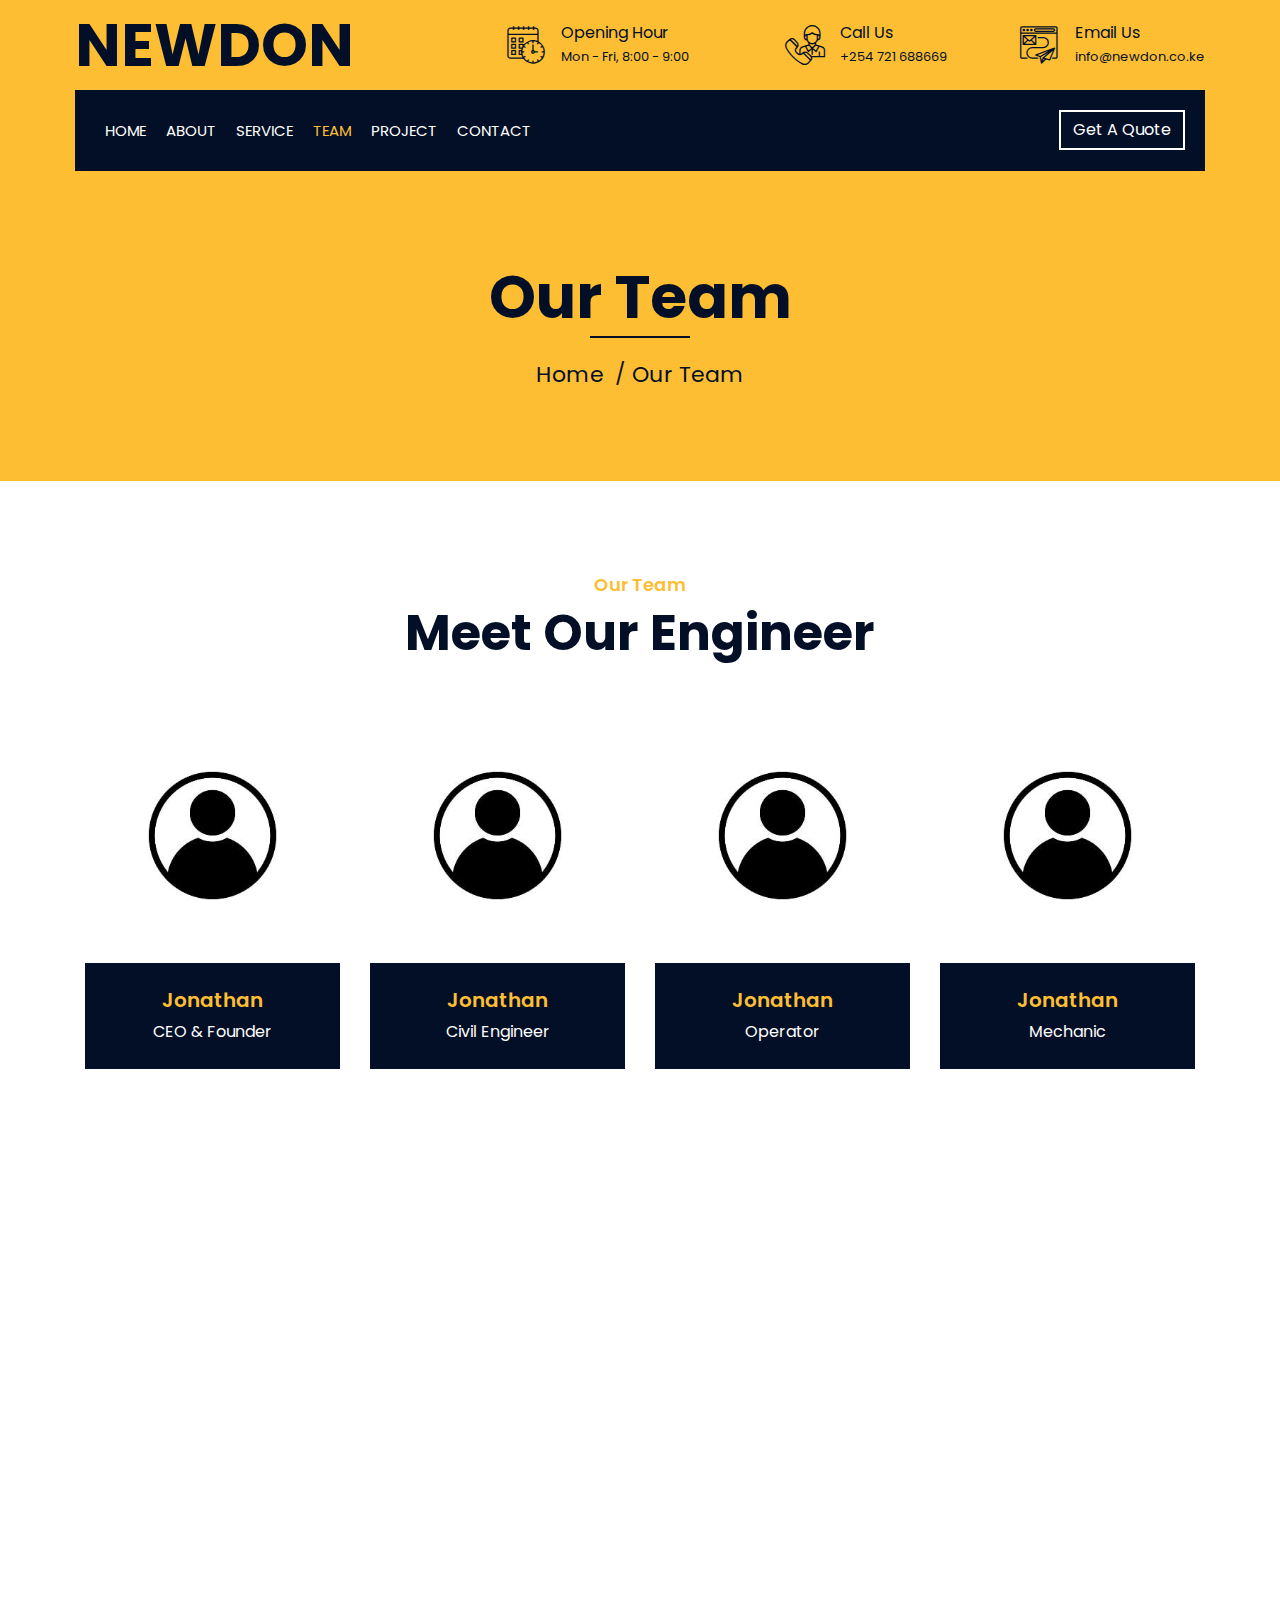
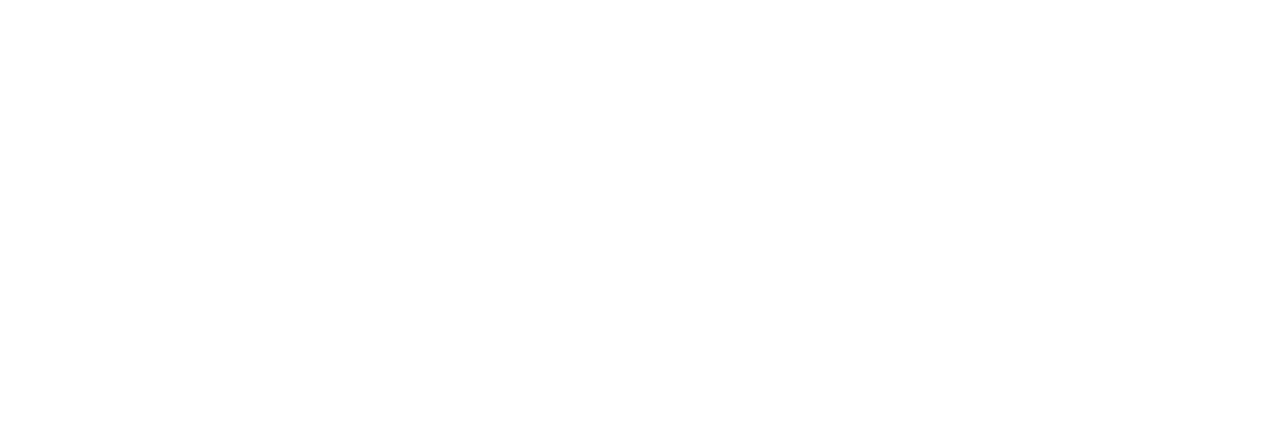
<file: team.html>
<!DOCTYPE html>
<html lang="en">
    <head>
        <meta charset="utf-8">
        <title>Newdon Enterprises LTD</title>
        <meta content="width=device-width, initial-scale=1.0" name="viewport">
        <meta content="Construction Company Website Template" name="keywords">
        <meta content="Construction Company Website Template" name="description">

        <!-- Favicon -->
        <link href="img/favicon.ico" rel="icon">

        <!-- Google Font -->
        <link href="https://fonts.googleapis.com/css2?family=Poppins:wght@100;200;300;400;500;600;700;800;900&display=swap" rel="stylesheet">

        <!-- CSS Libraries -->
        <link href="https://stackpath.bootstrapcdn.com/bootstrap/4.4.1/css/bootstrap.min.css" rel="stylesheet">
        <link href="https://cdnjs.cloudflare.com/ajax/libs/font-awesome/5.10.0/css/all.min.css" rel="stylesheet">
        <link href="lib/flaticon/font/flaticon.css" rel="stylesheet"> 
        <link href="lib/animate/animate.min.css" rel="stylesheet">
        <link href="lib/owlcarousel/assets/owl.carousel.min.css" rel="stylesheet">
        <link href="lib/lightbox/css/lightbox.min.css" rel="stylesheet">
        <link href="lib/slick/slick.css" rel="stylesheet">
        <link href="lib/slick/slick-theme.css" rel="stylesheet">

        <!-- Template Stylesheet -->
        <link href="css/style.css" rel="stylesheet">
    </head>

    <body>
        <div class="wrapper">
            <!-- Top Bar Start -->
            <div class="top-bar">
                <div class="container-fluid">
                    <div class="row align-items-center">
                        <div class="col-lg-4 col-md-12">
                            <div class="logo">
                                <a href="index.html">
                                    <h1>NEWDON</h1>
                                    <!-- <img src="img/logo.jpg" alt="Logo"> -->
                                </a>
                            </div>
                        </div>
                        <div class="col-lg-8 col-md-7 d-none d-lg-block">
                            <div class="row">
                                <div class="col-4">
                                    <div class="top-bar-item">
                                        <div class="top-bar-icon">
                                            <i class="flaticon-calendar"></i>
                                        </div>
                                        <div class="top-bar-text">
                                            <h3>Opening Hour</h3>
                                            <p>Mon - Fri, 8:00 - 9:00</p>
                                        </div>
                                    </div>
                                </div>
                                <div class="col-4">
                                    <div class="top-bar-item">
                                        <div class="top-bar-icon">
                                            <i class="flaticon-call"></i>
                                        </div>
                                        <div class="top-bar-text">
                                            <h3>Call Us</h3>
                                            <p>+254 721 688669</p>
                                        </div>                                                   
                                    </div>
                                </div>
                                <div class="col-4">
                                    <div class="top-bar-item">
                                        <div class="top-bar-icon">
                                            <i class="flaticon-send-mail"></i>
                                        </div>
                                        <div class="top-bar-text">
                                            <h3>Email Us</h3>
                                            <p>info@newdon.co.ke</p>
                                        </div>                                                  
                                    </div>
                                </div>
                            </div>
                        </div>
                    </div>
                </div>
            </div>
            <!-- Top Bar End -->

            <!-- Nav Bar Start -->
            <div class="nav-bar">
                <div class="container-fluid">
                    <nav class="navbar navbar-expand-lg bg-dark navbar-dark">
                        <a href="#" class="navbar-brand">MENU</a>
                        <button type="button" class="navbar-toggler" data-toggle="collapse" data-target="#navbarCollapse">
                            <span class="navbar-toggler-icon"></span>
                        </button>

                        <div class="collapse navbar-collapse justify-content-between" id="navbarCollapse">
                            <div class="navbar-nav mr-auto">
                                <a href="index.html" class="nav-item nav-link">Home</a>
                                <a href="about.html" class="nav-item nav-link">About</a>
                                <a href="service.html" class="nav-item nav-link">Service</a>
                                <a href="team.html" class="nav-item nav-link active">Team</a>
                                <a href="portfolio.html" class="nav-item nav-link">Project</a>
                                <!-- <div class="nav-item dropdown">
                                    <a href="#" class="nav-link dropdown-toggle" data-toggle="dropdown">Pages</a>
                                    <div class="dropdown-menu">
                                        <a href="blog.html" class="dropdown-item">Blog Page</a>
                                        <a href="single.html" class="dropdown-item">Single Page</a>
                                    </div>
                                </div> -->
                                <a href="contact.html" class="nav-item nav-link">Contact</a>
                            </div>
                            <div class="ml-auto">
                                <a class="btn" href="#">Get A Quote</a>
                            </div>
                        </div>
                    </nav>
                </div>
            </div>
            <!-- Nav Bar End -->
            
            
            <!-- Page Header Start -->
            <div class="page-header">
                <div class="container">
                    <div class="row">
                        <div class="col-12">
                            <h2>Our Team</h2>
                        </div>
                        <div class="col-12">
                            <a href="">Home</a>
                            <a href="">Our Team</a>
                        </div>
                    </div>
                </div>
            </div>
            <!-- Page Header End -->


            <!-- Team Start -->
            <div class="team">
                <div class="container">
                    <div class="section-header text-center">
                        <p>Our Team</p>
                        <h2>Meet Our Engineer</h2>
                    </div>
                    <div class="row">
                        <div class="col-lg-3 col-md-6 wow fadeInUp" data-wow-delay="0.1s">
                            <div class="team-item">
                                <div class="team-img">
                                    <img src="img/profile.jpg" alt="Team Image">
                                </div>
                                <div class="team-text">
                                    <h2>Jonathan</h2>
                                    <p>CEO & Founder</p>
                                </div>
                                <div class="team-social">
                                    <a class="social-tw" href=""><i class="fab fa-twitter"></i></a>
                                    <a class="social-fb" href=""><i class="fab fa-facebook-f"></i></a>
                                    <a class="social-li" href=""><i class="fab fa-linkedin-in"></i></a>
                                    <a class="social-in" href=""><i class="fab fa-instagram"></i></a>
                                </div>
                            </div>
                        </div>
                        <div class="col-lg-3 col-md-6 wow fadeInUp" data-wow-delay="0.2s">
                            <div class="team-item">
                                <div class="team-img">
                                    <img src="img/profile.jpg" alt="Team Image">
                                </div>
                                <div class="team-text">
                                    <h2>Jonathan</h2>
                                    <p>Civil Engineer</p>
                                </div>
                                <div class="team-social">
                                    <a class="social-tw" href=""><i class="fab fa-twitter"></i></a>
                                    <a class="social-fb" href=""><i class="fab fa-facebook-f"></i></a>
                                    <a class="social-li" href=""><i class="fab fa-linkedin-in"></i></a>
                                    <a class="social-in" href=""><i class="fab fa-instagram"></i></a>
                                </div>
                            </div>
                        </div>
                        <div class="col-lg-3 col-md-6 wow fadeInUp" data-wow-delay="0.3s">
                            <div class="team-item">
                                <div class="team-img">
                                    <img src="img/profile.jpg" alt="Team Image">
                                </div>
                                <div class="team-text">
                                    <h2>Jonathan</h2>
                                    <p>Operator</p>
                                </div>
                                <div class="team-social">
                                    <a class="social-tw" href=""><i class="fab fa-twitter"></i></a>
                                    <a class="social-fb" href=""><i class="fab fa-facebook-f"></i></a>
                                    <a class="social-li" href=""><i class="fab fa-linkedin-in"></i></a>
                                    <a class="social-in" href=""><i class="fab fa-instagram"></i></a>
                                </div>
                            </div>
                        </div>
                        <div class="col-lg-3 col-md-6 wow fadeInUp" data-wow-delay="0.4s">
                            <div class="team-item">
                                <div class="team-img">
                                    <img src="img/profile.jpg" alt="Team Image">
                                </div>
                                <div class="team-text">
                                    <h2>Jonathan</h2>
                                    <p>Mechanic</p>
                                </div>
                                <div class="team-social">
                                    <a class="social-tw" href=""><i class="fab fa-twitter"></i></a>
                                    <a class="social-fb" href=""><i class="fab fa-facebook-f"></i></a>
                                    <a class="social-li" href=""><i class="fab fa-linkedin-in"></i></a>
                                    <a class="social-in" href=""><i class="fab fa-instagram"></i></a>
                                </div>
                            </div>
                        </div>
                        <div class="col-lg-3 col-md-6 wow fadeInUp" data-wow-delay="0.1s">
                            <div class="team-item">
                                <div class="team-img">
                                    <img src="img/profile.jpg" alt="Team Image">
                                </div>
                                <div class="team-text">
                                    <h2>Jonathan</h2>
                                    <p>CEO & Founder</p>
                                </div>
                                <div class="team-social">
                                    <a class="social-tw" href=""><i class="fab fa-twitter"></i></a>
                                    <a class="social-fb" href=""><i class="fab fa-facebook-f"></i></a>
                                    <a class="social-li" href=""><i class="fab fa-linkedin-in"></i></a>
                                    <a class="social-in" href=""><i class="fab fa-instagram"></i></a>
                                </div>
                            </div>
                        </div>
                        <div class="col-lg-3 col-md-6 wow fadeInUp" data-wow-delay="0.2s">
                            <div class="team-item">
                                <div class="team-img">
                                    <img src="img/profile.jpg" alt="Team Image">
                                </div>
                                <div class="team-text">
                                    <h2>Jonathan</h2>
                                    <p>Civil Engineer</p>
                                </div>
                                <div class="team-social">
                                    <a class="social-tw" href=""><i class="fab fa-twitter"></i></a>
                                    <a class="social-fb" href=""><i class="fab fa-facebook-f"></i></a>
                                    <a class="social-li" href=""><i class="fab fa-linkedin-in"></i></a>
                                    <a class="social-in" href=""><i class="fab fa-instagram"></i></a>
                                </div>
                            </div>
                        </div>
                        <div class="col-lg-3 col-md-6 wow fadeInUp" data-wow-delay="0.3s">
                            <div class="team-item">
                                <div class="team-img">
                                    <img src="img/profile.jpg" alt="Team Image">
                                </div>
                                <div class="team-text">
                                    <h2>Jonathan</h2>
                                    <p>Mechanic</p>
                                </div>
                                <div class="team-social">
                                    <a class="social-tw" href=""><i class="fab fa-twitter"></i></a>
                                    <a class="social-fb" href=""><i class="fab fa-facebook-f"></i></a>
                                    <a class="social-li" href=""><i class="fab fa-linkedin-in"></i></a>
                                    <a class="social-in" href=""><i class="fab fa-instagram"></i></a>
                                </div>
                            </div>
                        </div>
                        <div class="col-lg-3 col-md-6 wow fadeInUp" data-wow-delay="0.4s">
                            <div class="team-item">
                                <div class="team-img">
                                    <img src="img/profile.jpg" alt="Team Image">
                                </div>
                                <div class="team-text">
                                    <h2>Jonathan</h2>
                                    <p>Operator</p>
                                </div>
                                <div class="team-social">
                                    <a class="social-tw" href=""><i class="fab fa-twitter"></i></a>
                                    <a class="social-fb" href=""><i class="fab fa-facebook-f"></i></a>
                                    <a class="social-li" href=""><i class="fab fa-linkedin-in"></i></a>
                                    <a class="social-in" href=""><i class="fab fa-instagram"></i></a>
                                </div>
                            </div>
                        </div>
                    </div>
                </div>
            </div>
            <!-- Team End -->


            <!-- Footer Start -->
            <div class="footer wow fadeIn" data-wow-delay="0.3s">
                <div class="container">
                    <div class="row">
                        <div class="col-md-6 col-lg-3">
                            <div class="footer-contact">
                                <h2>Office Contact</h2>
                                <p><i class="fa fa-map-marker-alt"></i>123 Street, Mombasa, Kenya</p>
                                <p><i class="fa fa-phone-alt"></i>+254 721 688669</p>
                                <p><i class="fa fa-envelope"></i>info@newdon.co.ke</p>
                                <div class="footer-social">
                                    <a href=""><i class="fab fa-twitter"></i></a>
                                    <a href=""><i class="fab fa-facebook-f"></i></a>
                                    <a href=""><i class="fab fa-youtube"></i></a>
                                    <a href=""><i class="fab fa-instagram"></i></a>
                                    <a href=""><i class="fab fa-linkedin-in"></i></a>
                                </div>
                            </div>
                        </div>
                        <div class="col-md-6 col-lg-3">
                            <div class="footer-link">
                                <h2>Top Brands</h2>
                                <a href="">CAT</a>
                                <a href="">JCB</a>
                                <a href="">HITACHI</a>
                                <a href="">KOMATSU</a>
                                <a href="">HYUNDAI</a>
                            </div>
                        </div>
                        <div class="col-md-6 col-lg-3">
                            <div class="footer-link">
                                <h2>Useful Pages</h2>
                                <a href="">About Us</a>
                                <a href="">Contact Us</a>
                                <a href="">Our Team</a>
                                <a href="">Projects</a>
                                <a href="">Testimonial</a>
                            </div>
                        </div>
                        <div class="col-md-6 col-lg-3">
                            <div class="newsletter">
                                <h2>Newsletter</h2>
                                <p>
                                    Stay updated with our latest news and offers. We promise we won't spam you!
                                </p>
                                <div class="form">
                                    <input class="form-control" placeholder="Email here">
                                    <button class="btn">Submit</button>
                                </div>
                            </div>
                        </div>
                    </div>
                </div>
                <div class="container footer-menu">
                    <div class="f-menu">
                        <a href="">Terms of use</a>
                        <a href="">Privacy policy</a>
                        <a href="">Cookies</a>
                        <a href="">Help</a>
                        <a href="">FQAs</a>
                    </div>
                </div>
                <div class="container copyright">
                    <div class="row">
                        <div class="col-md-6">
                            <p>&copy; <a href="#">Newdon Enterprise LTD</a>, All Right Reserved.</p>
                        </div>
                        <!-- <div class="col-md-6">
                            <p>Designed By <a href="https://htmlcodex.com">HTML Codex</a></p>
                        </div> -->
                    </div>
                </div>
            </div>
            <!-- Footer End -->

            <a href="#" class="back-to-top"><i class="fa fa-chevron-up"></i></a>
        </div>

        <!-- JavaScript Libraries -->
        <script src="https://code.jquery.com/jquery-3.4.1.min.js"></script>
        <script src="https://stackpath.bootstrapcdn.com/bootstrap/4.4.1/js/bootstrap.bundle.min.js"></script>
        <script src="lib/easing/easing.min.js"></script>
        <script src="lib/wow/wow.min.js"></script>
        <script src="lib/owlcarousel/owl.carousel.min.js"></script>
        <script src="lib/isotope/isotope.pkgd.min.js"></script>
        <script src="lib/lightbox/js/lightbox.min.js"></script>
        <script src="lib/waypoints/waypoints.min.js"></script>
        <script src="lib/counterup/counterup.min.js"></script>
        <script src="lib/slick/slick.min.js"></script>

        <!-- Template Javascript -->
        <script src="js/main.js"></script>
    </body>
</html>
</file>
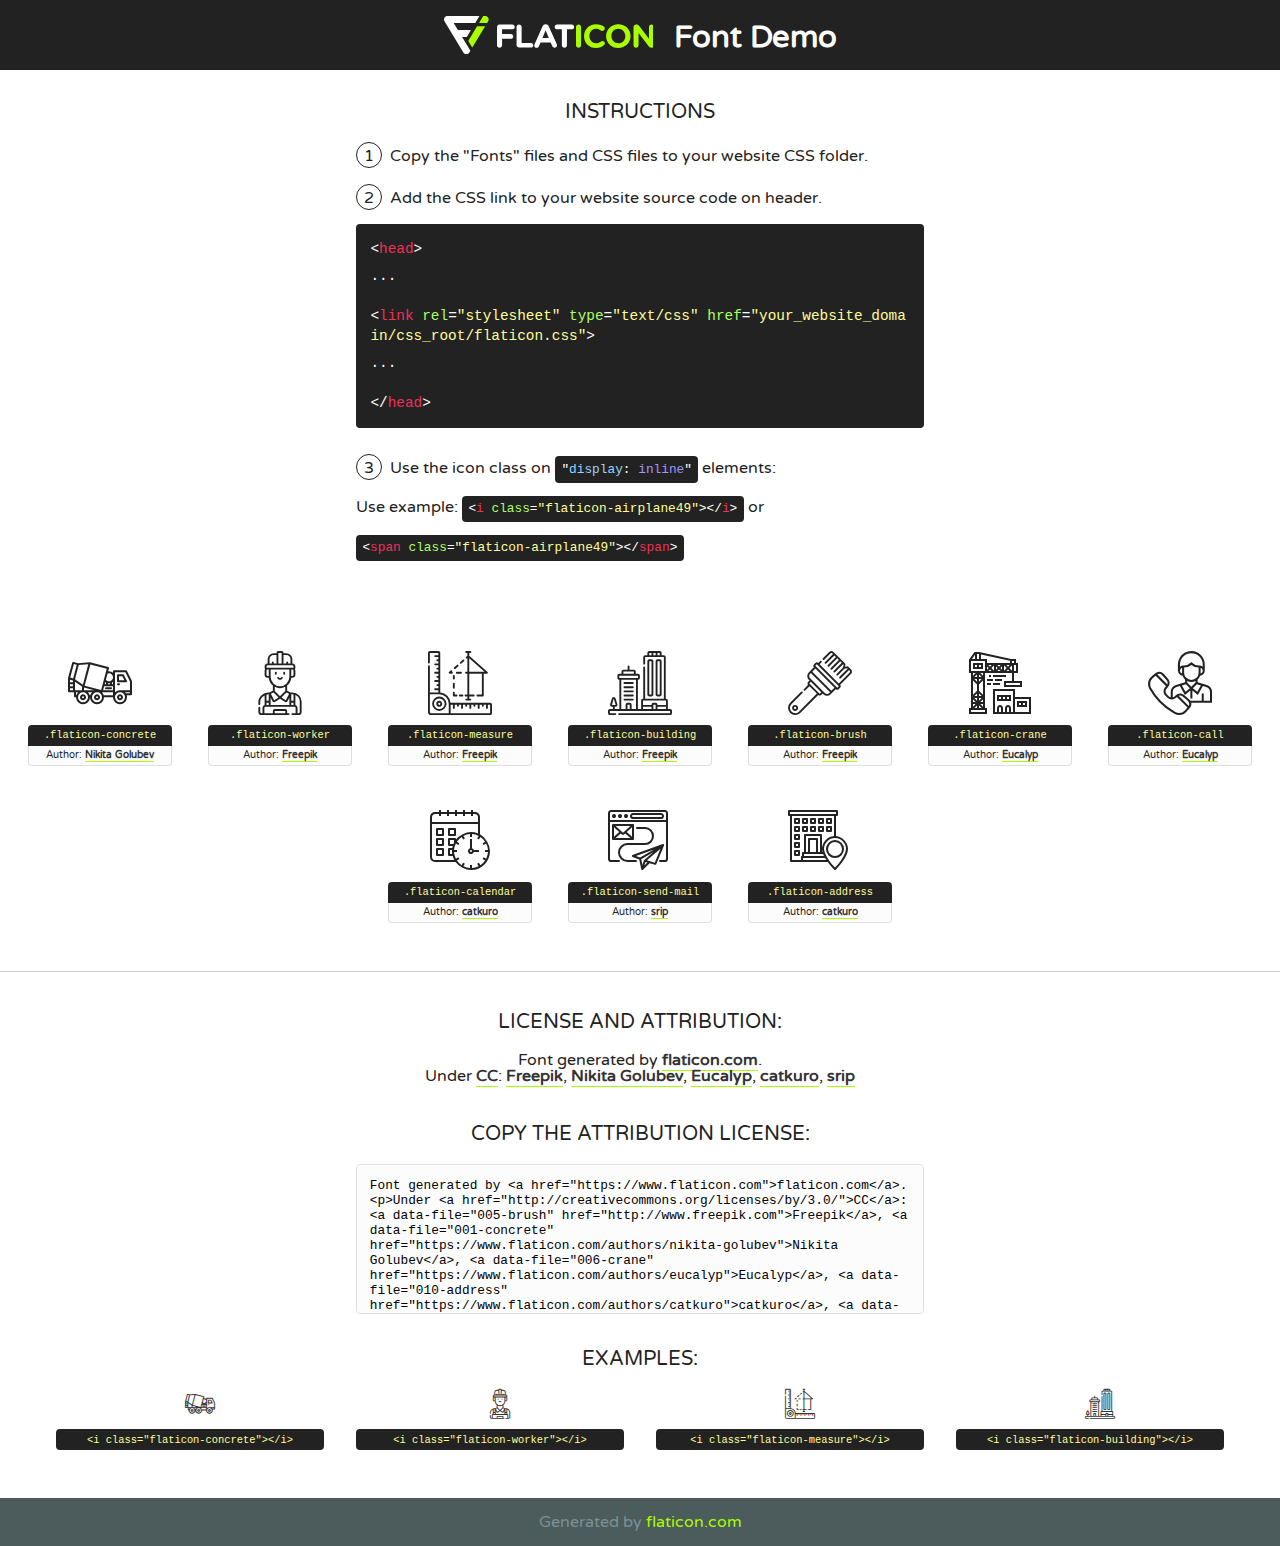
<file: lib/flaticon/font/flaticon.html>
<!DOCTYPE html>
<!--
  Flaticon icon font: Flaticon
  Creation date: 23/08/2020 07:24
-->
<html>
<!DOCTYPE html>
<html>

<head>
    <title>Flaticon WebFont</title>
    <link href="http://fonts.googleapis.com/css?family=Varela+Round" rel="stylesheet" type="text/css" />
    <link rel="stylesheet" type="text/css" href="flaticon.css">
    <meta charset="UTF-8">
    <style>
    html, body, div, span, applet, object, iframe,
    h1, h2, h3, h4, h5, h6, p, blockquote, pre,
    a, abbr, acronym, address, big, cite, code,
    del, dfn, em, img, ins, kbd, q, s, samp,
    small, strike, strong, sub, sup, tt, var,
    b, u, i, center,
    dl, dt, dd, ol, ul, li,
    fieldset, form, label, legend,
    table, caption, tbody, tfoot, thead, tr, th, td,
    article, aside, canvas, details, embed, 
    figure, figcaption, footer, header, hgroup, 
    menu, nav, output, ruby, section, summary,
    time, mark, audio, video {
        margin: 0;
        padding: 0;
        border: 0;
        font-size: 100%;
        font: inherit;
        vertical-align: baseline;
    }
    /* HTML5 display-role reset for older browsers */
    article, aside, details, figcaption, figure, 
    footer, header, hgroup, menu, nav, section {
        display: block;
    }
    body {
        line-height: 1;
    }
    ol, ul {
        list-style: none;
    }
    blockquote, q {
        quotes: none;
    }
    blockquote:before, blockquote:after,
    q:before, q:after {
        content: '';
        content: none;
    }
    table {
        border-collapse: collapse;
        border-spacing: 0;
    }
    body {
        font-family: 'Varela Round', Helvetica, Arial, sans-serif;
        font-size: 16px;
        color: #222;
    }
    a {
        color: #333;
        border-bottom: 1px solid #a9fd00;
        font-weight: bold;
        text-decoration: none;
    }
    * {
        -moz-box-sizing: border-box;
        -webkit-box-sizing: border-box;
        box-sizing: border-box;
        margin: 0;
        padding: 0;
    }
    [class^="flaticon-"]:before, [class*=" flaticon-"]:before, [class^="flaticon-"]:after, [class*=" flaticon-"]:after {
        font-family: Flaticon;
        font-size: 30px;
        font-style: normal;
        margin-left: 20px;
        color: #333;
    }
    .wrapper {
        max-width: 600px;
        margin: auto;
        padding: 0 1em;
    }
    .title {
        font-size: 1.25em;
        text-align: center;
        margin-bottom: 1em;
        text-transform: uppercase;
    }
    header {
        text-align: center;
        background-color: #222;
        color: #fff;
        padding: 1em;
    }
    header .logo {
        width: 210px;
        height: 38px;
        display: inline-block;
        vertical-align: middle;
        margin-right: 1em;
        border: none;
    }
    header strong {
        font-size: 1.95em;
        font-weight: bold;
        vertical-align: middle;
        margin-top: 5px;
        display: inline-block;
    }
    .demo {
        margin: 2em auto;
        line-height: 1.25em;
    }
    .demo ul li {
        margin-bottom: 1em;
    }
    .demo ul li .num {
        color: #222;
        border-radius: 20px;
        display: inline-block;
        width: 26px;
        padding: 3px;
        height: 26px;
        text-align: center;
        margin-right: 0.5em;
        border: 1px solid #222;
    }
    .demo ul li code {
        background-color: #222;
        border-radius: 4px;
        padding: 0.25em 0.5em;
        display: inline-block;
        color: #fff;
        font-family: Consolas,Monaco,Lucida Console,Liberation Mono,DejaVu Sans Mono,Bitstream Vera Sans Mono,Courier New, monospace;
        font-weight: lighter;
        margin-top: 1em;
        font-size: 0.8em;
        word-break: break-all;
    }
    .demo ul li code.big {
        padding: 1em;
        font-size: 0.9em;
    }
    .demo ul li code .red {
        color: #EF3159;
    }
    .demo ul li code .green {
        color: #ACFF65;
    }
    .demo ul li code .yellow {
        color: #FFFF99;
    }
    .demo ul li code .blue {
        color: #99D3FF;
    }
    .demo ul li code .purple {
        color: #A295FF;
    }
    .demo ul li code .dots {
        margin-top: 0.5em;
        display: block;
    }
    #glyphs {
        border-bottom: 1px solid #ccc;
        padding: 2em 0;
        text-align: center;
    }
    .glyph {
        display: inline-block;
        width: 9em;
        margin: 1em;
        text-align: center;
        vertical-align: top;
        background: #FFF;
    }
    .glyph .glyph-icon {
        padding: 10px;
        display: block;
        font-family:"Flaticon";
        font-size: 64px;
        line-height: 1;
    }
    .glyph .glyph-icon:before {
        font-size: 64px;
        color: #222;
        margin-left: 0;
    }
    .class-name {
        font-size: 0.65em;
        background-color: #222;
        color: #fff;
        border-radius: 4px 4px 0 0;
        padding: 0.5em;
        color: #FFFF99;
        font-family: Consolas,Monaco,Lucida Console,Liberation Mono,DejaVu Sans Mono,Bitstream Vera Sans Mono,Courier New, monospace;
    }
    .author-name {
        font-size: 0.6em;
        background-color: #fcfcfd;
        border: 1px solid #DEDEE4;
        border-top: 0;
        border-radius: 0 0 4px 4px;
        padding: 0.5em;
    }
    .class-name:last-child {
        font-size: 10px;
        color:#888;
    }
    .class-name:last-child a {
        font-size: 10px;
        color:#555;
    }
    .class-name:last-child a:hover {
        color:#a9fd00;
    }
    .glyph > input {
        display: block;
        width: 100px;
        margin: 5px auto;
        text-align: center;
        font-size: 12px;
        cursor: text;
    }
    .glyph > input.icon-input {
        font-family:"Flaticon";
        font-size: 16px;
        margin-bottom: 10px;
    }
    .attribution .title {
        margin-top: 2em;
    }
    .attribution textarea {
        background-color: #fcfcfd;
        padding: 1em;
        border: none;
        box-shadow: none;
        border: 1px solid #DEDEE4;
        border-radius: 4px;
        resize: none;
        width: 100%;
        height: 150px;
        font-size: 0.8em;
        font-family: Consolas,Monaco,Lucida Console,Liberation Mono,DejaVu Sans Mono,Bitstream Vera Sans Mono,Courier New, monospace;
        -webkit-appearance: none;
    }
    .iconsuse {
        margin: 2em auto;
        text-align: center;
        max-width: 1200px;
    }
    .iconsuse:after {
        content: '';
        display: table;
        clear: both;
    }
    .iconsuse .image {
        float: left;
        width: 25%;
        padding: 0 1em;
    }
    .iconsuse .image p {
        margin-bottom: 1em;
    }
    .iconsuse .image span {
        display: block;
        font-size: 0.65em;
        background-color: #222;
        color: #fff;
        border-radius: 4px;
        padding: 0.5em;
        color: #FFFF99;
        margin-top: 1em;
        font-family: Consolas,Monaco,Lucida Console,Liberation Mono,DejaVu Sans Mono,Bitstream Vera Sans Mono,Courier New, monospace;
    }
    #footer {
        text-align: center;
        background-color: #4C5B5C;
        color: #7c9192;
        padding: 1em;
    }
    #footer a {
        border: none;
        color: #a9fd00;
        font-weight: normal;
    }
    @media (max-width: 960px) {
        .iconsuse .image {
            width: 50%;
        }
    }
    @media (max-width: 560px) {
        .iconsuse .image {
            width: 100%;
        }
    }
    </style>
</head>

<body class="characters-off">

    <header>
        <a href="https://www.flaticon.com" target="_blank" class="logo">
            <svg version="1.1" xmlns="http://www.w3.org/2000/svg" xmlns:xlink="http://www.w3.org/1999/xlink" xmlns:a="http://ns.adobe.com/AdobeSVGViewerExtensions/3.0/" viewBox="0 0 560.875 102.036" enable-background="new 0 0 560.875 102.036" xml:space="preserve">
                <defs>
                </defs>
                <g>
                    <g class="letters">
                        <path fill="#ffffff" d="M141.596,29.675c0-3.777,2.985-6.767,6.764-6.767h34.438c3.426,0,6.15,2.728,6.15,6.15
                        c0,3.43-2.724,6.149-6.15,6.149h-27.674v13.091h23.719c3.429,0,6.151,2.724,6.151,6.15c0,3.43-2.723,6.149-6.151,6.149h-23.719
                        v17.574c0,3.773-2.986,6.761-6.764,6.761c-3.779,0-6.764-2.989-6.764-6.761V29.675z"></path>
                        <path fill="#ffffff" d="M193.844,29.149c0-3.781,2.985-6.767,6.764-6.767c3.776,0,6.763,2.985,6.763,6.767v42.957h25.039
                        c3.426,0,6.149,2.726,6.149,6.153c0,3.425-2.723,6.15-6.149,6.15h-31.802c-3.779,0-6.764-2.986-6.764-6.768V29.149z"></path>
                        <path fill="#ffffff" d="M241.891,75.71l21.438-48.407c1.492-3.341,4.215-5.357,7.906-5.357h0.792
                        c3.686,0,6.323,2.017,7.815,5.357l21.439,48.407c0.436,0.967,0.701,1.845,0.701,2.723c0,3.602-2.809,6.501-6.414,6.501
                        c-3.161,0-5.269-1.845-6.499-4.655l-4.132-9.661h-27.059l-4.301,10.102c-1.144,2.631-3.426,4.214-6.237,4.214
                        c-3.517,0-6.24-2.81-6.24-6.325C241.1,77.64,241.451,76.677,241.891,75.71z M279.932,58.666l-8.521-20.297l-8.526,20.297H279.932
                        z"></path>
                        <path fill="#ffffff" d="M314.864,35.387H301.86c-3.429,0-6.239-2.813-6.239-6.238c0-3.429,2.811-6.24,6.239-6.24h39.533
                        c3.426,0,6.237,2.811,6.237,6.24c0,3.425-2.811,6.238-6.237,6.238h-13.001v42.785c0,3.773-2.99,6.761-6.764,6.761
                        c-3.779,0-6.764-2.989-6.764-6.761V35.387z"></path>
                        <path fill="#A9FD00" d="M352.615,29.149c0-3.781,2.985-6.767,6.767-6.767c3.774,0,6.761,2.985,6.761,6.767v49.024
                        c0,3.773-2.987,6.761-6.761,6.761c-3.781,0-6.767-2.989-6.767-6.761V29.149z"></path>
                        <path fill="#A9FD00" d="M374.132,53.836v-0.179c0-17.481,13.178-31.801,32.065-31.801c9.22,0,15.459,2.458,20.557,6.238
                        c1.402,1.054,2.637,2.985,2.637,5.357c0,3.692-2.985,6.59-6.681,6.59c-1.845,0-3.071-0.702-4.044-1.319
                        c-3.776-2.813-7.729-4.393-12.562-4.393c-10.364,0-17.831,8.611-17.831,19.154v0.173c0,10.542,7.291,19.329,17.831,19.329
                        c5.715,0,9.492-1.756,13.359-4.834c1.049-0.874,2.458-1.491,4.039-1.491c3.429,0,6.325,2.813,6.325,6.236
                        c0,2.106-1.056,3.78-2.282,4.834c-5.539,4.834-12.036,7.733-21.878,7.733C387.572,85.464,374.132,71.493,374.132,53.836z"></path>
                        <path fill="#A9FD00" d="M433.009,53.836v-0.179c0-17.481,13.79-31.801,32.766-31.801c18.981,0,32.592,14.143,32.592,31.628v0.173
                        c0,17.483-13.785,31.807-32.769,31.807C446.625,85.464,433.009,71.32,433.009,53.836z M484.224,53.836v-0.179
                        c0-10.539-7.725-19.326-18.626-19.326c-10.893,0-18.449,8.611-18.449,19.154v0.173c0,10.542,7.73,19.329,18.626,19.329
                        C476.676,72.986,484.224,64.378,484.224,53.836z"></path>
                        <path fill="#A9FD00" d="M506.233,29.321c0-3.774,2.99-6.763,6.767-6.763h1.401c3.252,0,5.183,1.583,7.029,3.953l26.093,34.265
                        V29.059c0-3.692,2.99-6.677,6.681-6.677c3.683,0,6.671,2.985,6.671,6.677v48.934c0,3.78-2.987,6.765-6.764,6.765h-0.436
                        c-3.257,0-5.188-1.581-7.034-3.953l-27.056-35.492v32.944c0,3.687-2.985,6.676-6.678,6.676c-3.683,0-6.673-2.989-6.673-6.676
                        V29.321z"></path>
                    </g>
                    <g class="insignia">
                        <path fill="#ffffff" d="M48.372,56.137h12.517l11.156-18.537H37.186L25.688,18.539h57.825L94.668,0H9.271
                        C5.925,0,2.842,1.801,1.198,4.716c-1.644,2.907-1.593,6.482,0.134,9.343l50.38,83.501c1.678,2.781,4.689,4.476,7.938,4.476
                        c3.246,0,6.257-1.695,7.935-4.476l2.898-4.804L48.372,56.137z"></path>
                        <g class="i">
                            <path fill="#A9FD00" d="M93.575,18.539h0.031v0.004l21.652,0.004l2.705-4.488c1.727-2.861,1.778-6.436,0.133-9.343
                            C116.454,1.801,113.371,0,110.026,0h-5.294L93.575,18.539z"></path>
                            <polygon fill="#A9FD00" points="88.291,27.356 64.725,66.486 75.519,84.404 109.942,27.356"></polygon>
                        </g>
                    </g>
                </g>
            </svg>
        </a>
        <strong>Font Demo</strong>
    </header>


    <section class="demo wrapper">

        <p class="title">Instructions</p>

        <ul>
            <li>
                <span class="num">1</span>Copy the "Fonts" files and CSS files to your website CSS folder.
            </li>
            <li>
                <span class="num">2</span>Add the CSS link to your website source code on header.
                <code class="big">
                    &lt;<span class="red">head</span>&gt;
                    <br/><span class="dots">...</span>
                    <br/>&lt;<span class="red">link</span> <span class="green">rel</span>=<span class="yellow">"stylesheet"</span> <span class="green">type</span>=<span class="yellow">"text/css"</span> <span class="green">href</span>=<span class="yellow">"your_website_domain/css_root/flaticon.css"</span>&gt;
                    <br/><span class="dots">...</span>
                    <br/>&lt;/<span class="red">head</span>&gt;
                </code>
            </li>

            <li>
                <p>
                    <span class="num">3</span>Use the icon class on <code>"<span class="blue">display</span>:<span class="purple"> inline</span>"</code> elements:
                    <br />
                    Use example: <code>&lt;<span class="red">i</span> <span class="green">class</span>=<span class="yellow">&quot;flaticon-airplane49&quot;</span>&gt;&lt;/<span class="red">i</span>&gt;</code> or <code>&lt;<span class="red">span</span> <span class="green">class</span>=<span class="yellow">&quot;flaticon-airplane49&quot;</span>&gt;&lt;/<span class="red">span</span>&gt;</code>
            </li>
        </ul>

    </section>




   <section id="glyphs">          
    
      
        <div class="glyph"><div class="glyph-icon flaticon-concrete"></div>
            <div class="class-name">.flaticon-concrete</div>
            <div class="author-name">Author: <a data-file="001-concrete" href="https://www.flaticon.com/authors/nikita-golubev">Nikita Golubev</a> </div> 
        </div>        
        
        <div class="glyph"><div class="glyph-icon flaticon-worker"></div>
            <div class="class-name">.flaticon-worker</div>
            <div class="author-name">Author: <a data-file="002-worker" href="http://www.freepik.com">Freepik</a> </div> 
        </div>        
        
        <div class="glyph"><div class="glyph-icon flaticon-measure"></div>
            <div class="class-name">.flaticon-measure</div>
            <div class="author-name">Author: <a data-file="003-measure" href="http://www.freepik.com">Freepik</a> </div> 
        </div>        
        
        <div class="glyph"><div class="glyph-icon flaticon-building"></div>
            <div class="class-name">.flaticon-building</div>
            <div class="author-name">Author: <a data-file="004-building" href="http://www.freepik.com">Freepik</a> </div> 
        </div>        
        
        <div class="glyph"><div class="glyph-icon flaticon-brush"></div>
            <div class="class-name">.flaticon-brush</div>
            <div class="author-name">Author: <a data-file="005-brush" href="http://www.freepik.com">Freepik</a> </div> 
        </div>        
        
        <div class="glyph"><div class="glyph-icon flaticon-crane"></div>
            <div class="class-name">.flaticon-crane</div>
            <div class="author-name">Author: <a data-file="006-crane" href="https://www.flaticon.com/authors/eucalyp">Eucalyp</a> </div> 
        </div>        
        
        <div class="glyph"><div class="glyph-icon flaticon-call"></div>
            <div class="class-name">.flaticon-call</div>
            <div class="author-name">Author: <a data-file="007-call" href="https://www.flaticon.com/authors/eucalyp">Eucalyp</a> </div> 
        </div>        
        
        <div class="glyph"><div class="glyph-icon flaticon-calendar"></div>
            <div class="class-name">.flaticon-calendar</div>
            <div class="author-name">Author: <a data-file="008-calendar" href="https://www.flaticon.com/authors/catkuro">catkuro</a> </div> 
        </div>        
        
        <div class="glyph"><div class="glyph-icon flaticon-send-mail"></div>
            <div class="class-name">.flaticon-send-mail</div>
            <div class="author-name">Author: <a data-file="009-send-mail" href="https://www.flaticon.com/authors/srip">srip</a> </div> 
        </div>        
        
        <div class="glyph"><div class="glyph-icon flaticon-address"></div>
            <div class="class-name">.flaticon-address</div>
            <div class="author-name">Author: <a data-file="010-address" href="https://www.flaticon.com/authors/catkuro">catkuro</a> </div> 
        </div>        
        

    </section>



    <section class="attribution wrapper"   style="text-align:center;">

      <div class="title">License and attribution:</div><div class="attrDiv">Font generated by <a href="https://www.flaticon.com">flaticon.com</a>. <div><p>Under <a href="http://creativecommons.org/licenses/by/3.0/">CC</a>: <a data-file="005-brush" href="http://www.freepik.com">Freepik</a>, <a data-file="001-concrete" href="https://www.flaticon.com/authors/nikita-golubev">Nikita Golubev</a>, <a data-file="006-crane" href="https://www.flaticon.com/authors/eucalyp">Eucalyp</a>, <a data-file="010-address" href="https://www.flaticon.com/authors/catkuro">catkuro</a>, <a data-file="009-send-mail" href="https://www.flaticon.com/authors/srip">srip</a></p>  </div>
      </div>
      <div class="title">Copy the Attribution License:</div>

    <textarea onclick="this.focus();this.select();">Font generated by &lt;a href=&quot;https://www.flaticon.com&quot;&gt;flaticon.com&lt;/a&gt;. <p>Under <a href="http://creativecommons.org/licenses/by/3.0/">CC</a>: <a data-file="005-brush" href="http://www.freepik.com">Freepik</a>, <a data-file="001-concrete" href="https://www.flaticon.com/authors/nikita-golubev">Nikita Golubev</a>, <a data-file="006-crane" href="https://www.flaticon.com/authors/eucalyp">Eucalyp</a>, <a data-file="010-address" href="https://www.flaticon.com/authors/catkuro">catkuro</a>, <a data-file="009-send-mail" href="https://www.flaticon.com/authors/srip">srip</a></p>  
     </textarea>

    </section>

    <section class="iconsuse">

          <div class="title">Examples:</div>            
             
            <div class="image">
                <p>
                    <i class="glyph-icon flaticon-concrete"></i> 
                    <span>&lt;i class=&quot;flaticon-concrete&quot;&gt;&lt;/i&gt;</span>
                </p>
            </div>
            
            <div class="image">
                <p>
                    <i class="glyph-icon flaticon-worker"></i> 
                    <span>&lt;i class=&quot;flaticon-worker&quot;&gt;&lt;/i&gt;</span>
                </p>
            </div>
            
            <div class="image">
                <p>
                    <i class="glyph-icon flaticon-measure"></i> 
                    <span>&lt;i class=&quot;flaticon-measure&quot;&gt;&lt;/i&gt;</span>
                </p>
            </div>
            
            <div class="image">
                <p>
                    <i class="glyph-icon flaticon-building"></i> 
                    <span>&lt;i class=&quot;flaticon-building&quot;&gt;&lt;/i&gt;</span>
                </p>
            </div>
                       
        </div>
                            
    </section>

<div id="footer">
    <div>Generated by <a href="https://www.flaticon.com">flaticon.com</a>
    </div>
</div>



</body>
</html>
</file>
<file: lib/flaticon/font/flaticon.css>
/*
  	Flaticon icon font: Flaticon
  	Creation date: 23/08/2020 07:24
  	*/

@font-face {
  font-family: "Flaticon";
  src: url("./Flaticon.eot");
  src: url("./Flaticon.eot?#iefix") format("embedded-opentype"),
       url("./Flaticon.woff2") format("woff2"),
       url("./Flaticon.woff") format("woff"),
       url("./Flaticon.ttf") format("truetype"),
       url("./Flaticon.svg#Flaticon") format("svg");
  font-weight: normal;
  font-style: normal;
}

@media screen and (-webkit-min-device-pixel-ratio:0) {
  @font-face {
    font-family: "Flaticon";
    src: url("./Flaticon.svg#Flaticon") format("svg");
  }
}

[class^="flaticon-"]:before, [class*=" flaticon-"]:before,
[class^="flaticon-"]:after, [class*=" flaticon-"]:after {   
  font-family: Flaticon;
        font-size: 20px;
font-style: normal;
margin-left: 20px;
}

.flaticon-concrete:before { content: "\f100"; }
.flaticon-worker:before { content: "\f101"; }
.flaticon-measure:before { content: "\f102"; }
.flaticon-building:before { content: "\f103"; }
.flaticon-brush:before { content: "\f104"; }
.flaticon-crane:before { content: "\f105"; }
.flaticon-call:before { content: "\f106"; }
.flaticon-calendar:before { content: "\f107"; }
.flaticon-send-mail:before { content: "\f108"; }
.flaticon-address:before { content: "\f109"; }
</file>
<file: css/style.css>
/*******************************/
/********* General CSS *********/
/*******************************/
body {
    color: #666666;
    background: #dddddd;
    font-family: 'Poppins', sans-serif;
    font-weight: 400;
}

h1,
h2, 
h3, 
h4,
h5, 
h6 {
    color: #030f27;
}

a {
    color: #666666;
    transition: .3s;
}

a:hover,
a:active,
a:focus {
    color: #fdbe33;
    outline: none;
    text-decoration: none;
}

.btn:focus {
    box-shadow: none;
}

.wrapper {
    position: relative;
    width: 100%;
    max-width: 100%;
    margin: 0 auto;
    background: #ffffff;
    /* margin: 0;
    padding: 0;
    width: 100vw;
    overflow-x: hidden; */
}

.back-to-top {
    position: fixed;
    display: none;
    background: #fdbe33;
    color: #121518;
    width: 44px;
    height: 44px;
    text-align: center;
    line-height: 1;
    font-size: 22px;
    right: 15px;
    bottom: 15px;
    transition: background 0.5s;
    z-index: 9;
}

.back-to-top:hover {
    color: #fdbe33;
    background: #121518;
}

.back-to-top i {
    padding-top: 10px;
}

.btn {
    transition: .3s;
}


/**********************************/
/********** Top Bar CSS ***********/
/**********************************/
.top-bar {
    position: relative;
    height: 90px;
    background: #fdbe33;
}

.top-bar .logo {
    padding: 15px 0;
    text-align: left;
    overflow: hidden;
}

.top-bar .logo h1 {
    margin: 0;
    color: #030f27;
    font-size: 60px;
    line-height: 60px;
    font-weight: 700;
}

.top-bar .logo img {
    max-width: 100%;
    max-height: 60px;
}

.top-bar .top-bar-item {
    display: flex;
    align-items: center;
    justify-content: flex-end;
}

.top-bar .top-bar-icon {
    width: 40px;
    display: flex;
    align-items: center;
    justify-content: center;
}

.top-bar .top-bar-icon [class^="flaticon-"]::before {
    margin: 0;
    color: #030f27;
    font-size: 40px;
}

.top-bar .top-bar-text {
    padding-left: 15px;
}

.top-bar .top-bar-text h3 {
    margin: 0 0 5px 0;
    color: #030f27;
    font-size: 16px;
    font-weight: 400;
}

.top-bar .top-bar-text p {
    margin: 0;
    color: #030f27;
    font-size: 13px;
    font-weight: 400;
}

@media (min-width: 992px) {
    .top-bar {
        padding: 0 60px;
    }
}

@media (max-width: 991.98px) {
    .top-bar .logo {
        text-align: center;
    }
}


/**********************************/
/*********** Nav Bar CSS **********/
/**********************************/
.nav-bar {
    position: relative;
    background: #fdbe33;
    transition: .3s;
}

.nav-bar .container-fluid {
    padding: 0;
}

.nav-bar.nav-sticky {
    position: fixed;
    top: 0;
    width: 100%;
    max-width: 100%;
    box-shadow: 0 2px 5px rgba(0, 0, 0, .3);
    z-index: 999;
}

.nav-bar .navbar {
    height: 100%;
    background: #030f27 !important;
}

.navbar-dark .navbar-nav .nav-link,
.navbar-dark .navbar-nav .nav-link:focus,
.navbar-dark .navbar-nav .nav-link:hover,
.navbar-dark .navbar-nav .nav-link.active {
    padding: 10px 10px 8px 10px;
    color: #ffffff;
}

.navbar-dark .navbar-nav .nav-link:hover,
.navbar-dark .navbar-nav .nav-link.active {
    color: #fdbe33;
    transition: none;
}

.nav-bar .dropdown-menu {
    margin-top: 0;
    border: 0;
    border-radius: 0;
    background: #f8f9fa;
}

.nav-bar .btn {
    color: #ffffff;
    border: 2px solid #ffffff;
    border-radius: 0;
}

.nav-bar .btn:hover {
    color: #030f27;
    background: #fdbe33;
    border-color: #fdbe33;
}

@media (min-width: 992px) {
    .nav-bar {
        padding: 0 75px;
    }
    
    .nav-bar.nav-sticky {
        padding: 0;
    }
    
    .nav-bar .navbar {
        padding: 20px;
    }
    
    .nav-bar .navbar-brand {
        display: none;
    }
    
    .nav-bar a.nav-link {
        padding: 8px 15px;
        font-size: 15px;
        text-transform: uppercase;
    }
}

@media (max-width: 991.98px) {
    .nav-bar .navbar {
        padding: 15px;
    }
    
    .nav-bar a.nav-link {
        padding: 5px;
    }
    
    .nav-bar .dropdown-menu {
        box-shadow: none;
    }
    
    .nav-bar .btn {
        display: none;
    }
}


/*******************************/
/******** Carousel CSS *********/
/*******************************/
.carousel {
    position: relative;
    width: 100%;
    height: calc(100vh - 170px);
    min-height: 400px;
    margin: 0 auto;
    text-align: center;
    overflow: hidden;
}

.carousel .carousel-inner,
.carousel .carousel-item {
    position: relative;
    width: 100%;
    height: 100%;
}

.carousel .carousel-item img {
    width: 100%;
    height: 100%;
    object-fit: cover;
}

.carousel .carousel-item::after {
    position: absolute;
    content: "";
    width: 100%;
    height: 100%;
    top: 0;
    left: 0;
    background: rgba(0, 0, 0, .3);
    z-index: 1;
}

.carousel .carousel-caption {
    position: absolute;
    top: 0;
    bottom: 0;
    display: flex;
    align-items: center;
    justify-content: center;
    flex-direction: column;
    height: calc(100vh - 170px);
    min-height: 400px;
}

.carousel .carousel-caption p {
    color: #ffffff;
    font-size: 30px;
    margin-bottom: 15px;
    letter-spacing: 1px;
}

.carousel .carousel-caption h1 {
    color: #ffffff;
    font-size: 60px;
    font-weight: 700;
    margin-bottom: 35px;
}

.carousel .carousel-caption .btn {
    padding: 15px 35px;
    font-size: 18px;
    font-weight: 500;
    letter-spacing: 1px;
    text-transform: uppercase;
    color: #ffffff;
    background: transparent;
    border: 2px solid #ffffff;
    border-radius: 0;
    transition: .3s;
}

.carousel .carousel-caption .btn:hover {
    color: #030f27;
    background: #fdbe33;
    border-color: #fdbe33;
}

@media (max-width: 767.98px) {
    .carousel .carousel-caption h1 {
        font-size: 40px;
        font-weight: 700;
    }
    
    .carousel .carousel-caption p {
        font-size: 20px;
    }
    
    .carousel .carousel-caption .btn {
        padding: 12px 30px;
        font-size: 18px;
        font-weight: 500;
        letter-spacing: 0;
    }
}

@media (max-width: 575.98px) {
    .carousel .carousel-caption h1 {
        font-size: 30px;
        font-weight: 500;
    }
    
    .carousel .carousel-caption p {
        font-size: 16px;
    }
    
    .carousel .carousel-caption .btn {
        padding: 10px 25px;
        font-size: 16px;
        font-weight: 400;
        letter-spacing: 0;
    }
}

.carousel .animated {
    -webkit-animation-duration: 1.5s;
    animation-duration: 1.5s;
}


/*******************************/
/******* Page Header CSS *******/
/*******************************/
.page-header {
    position: relative;
    margin-bottom: 45px;
    padding: 90px 0;
    text-align: center;
    background: #fdbe33;
}

.page-header h2 {
    position: relative;
    color: #030f27;
    font-size: 60px;
    font-weight: 700;
    margin-bottom: 20px;
    padding-bottom: 5px;
}

.page-header h2::after {
    position: absolute;
    content: "";
    width: 100px;
    height: 2px;
    left: calc(50% - 50px);
    bottom: 0;
    background: #030f27;
}

.page-header a {
    position: relative;
    padding: 0 12px;
    font-size: 22px;
    color: #030f27;
}

.page-header a:hover {
    color: #ffffff;
}

.page-header a::after {
    position: absolute;
    content: "/";
    width: 8px;
    height: 8px;
    top: -2px;
    right: -7px;
    text-align: center;
    color: #121518;
}

.page-header a:last-child::after {
    display: none;
}

@media (max-width: 991.98px) {
    .page-header {
        padding: 60px 0;
    }
    
    .page-header h2 {
        font-size: 45px;
    }
    
    .page-header a {
        font-size: 20px;
    }
}

@media (max-width: 767.98px) {
    .page-header {
        padding: 45px 0;
    }
    
    .page-header h2 {
        font-size: 35px;
    }
    
    .page-header a {
        font-size: 18px;
    }
}


/*******************************/
/******* Section Header ********/
/*******************************/
.section-header {
    position: relative;
    width: 100%;
    margin-bottom: 45px;
}

.section-header p {
    color: #fdbe33;
    font-size: 18px;
    font-weight: 600;
    margin-bottom: 5px;
}

.section-header h2 {
    margin: 0;
    position: relative;
    font-size: 50px;
    font-weight: 700;
}

@media (max-width: 767.98px) {
    .section-header h2 {
        font-size: 30px;
    }
}


/*******************************/
/********* Feature CSS *********/
/*******************************/
.feature {
    position: relative;
    margin-bottom: 45px;
}

.feature .col-md-12 {
    background: #030f27;
}
    
.feature .col-md-12:nth-child(2n) {
    color: #030f27;
    background: #fdbe33;
}

.feature .feature-item {
    min-height: 250px;
    padding: 30px;
    display: flex;
    align-items: center;
    justify-content: flex-start;
}

.feature .feature-icon {
    position: relative;
    width: 60px;
    display: flex;
    align-items: center;
    justify-content: center;
}

.feature .feature-icon::before {
    position: absolute;
    content: "";
    width: 80px;
    height: 80px;
    top: -20px;
    left: -10px;
    border: 2px dotted #ffffff;
    border-radius: 60px;
    z-index: 1;
}

.feature .feature-icon::after {
    position: absolute;
    content: "";
    width: 79px;
    height: 79px;
    top: -18px;
    left: -9px;
    background: #030f27;
    border-radius: 60px;
    z-index: 2;
}

.feature .col-md-12:nth-child(2n) .feature-icon::after {
    background: #fdbe33;
}

.feature .feature-icon [class^="flaticon-"]::before {
    position: relative;
    margin: 0;
    color: #fdbe33;
    font-size: 60px;
    line-height: 60px;
    z-index: 3;
}

.feature .feature-text {
    padding-left: 30px;
}

.feature .feature-text h3 {
    margin: 0 0 10px 0;
    color: #fdbe33;
    font-size: 25px;
    font-weight: 600;
}

.feature .feature-text p {
    margin: 0;
    color: #fdbe33;
    font-size: 18px;
    font-weight: 400;
}

.feature .col-md-12:nth-child(2n) [class^="flaticon-"]::before,
.feature .col-md-12:nth-child(2n) h3,
.feature .col-md-12:nth-child(2n) p {
    color: #030f27;
}


/*******************************/
/********** About CSS **********/
/*******************************/
.about {
    position: relative;
    width: 100%;
    padding: 45px 0;
}

.about .section-header {
    margin-bottom: 30px;
}

.about .about-img {
    position: relative;
    height: 100%;
}

.about .about-img img {
    width: 100%;
    height: 100%;
    object-fit: cover;
}

.about .about-text p {
    font-size: 16px;
}

.about .about-text a.btn {
    position: relative;
    margin-top: 15px;
    padding: 15px 35px;
    font-size: 16px;
    font-weight: 500;
    letter-spacing: 1px;
    color: #030f27;
    border-radius: 0;
    background: #fdbe33;
    transition: .3s;
}

.about .about-text a.btn:hover {
    color: #fdbe33;
    background: #030f27;
}

@media (max-width: 767.98px) {
    .about .about-img {
        margin-bottom: 30px;
        height: auto;
    }
}


/*******************************/
/********** Fact CSS ***********/
/*******************************/
.fact {
    position: relative;
    width: 100%;
    padding: 45px 0;
}

.fact .col-6 {
    display: flex;
    align-items: flex-start;
}

.fact .fact-icon {
    position: relative;
    margin: 7px 15px 0 15px;
    width: 60px;
    display: flex;
    align-items: center;
    justify-content: center;
}

.fact .fact-icon [class^="flaticon-"]::before {
    margin: 0;
    font-size: 60px;
    line-height: 60px;
    background-image: linear-gradient(#ffffff, #fdbe33);
    -webkit-background-clip: text;
    -webkit-text-fill-color: transparent;
}

.fact .fact-right .fact-icon [class^="flaticon-"]::before {
    background-image: linear-gradient(#ffffff, #030f27);
}

.fact .fact-left,
.fact .fact-right {
    padding-top: 60px;
    padding-bottom: 60px;
}

.fact .fact-text h2 {
    font-size: 35px;
    font-weight: 700;
}

.fact .fact-text p {
    margin: 0;
    font-size: 16px;
    font-weight: 600;
    text-transform: uppercase;
}

.fact .fact-left {
    color: #fdbe33;
    background: #030f27;
}

.fact .fact-right {
    color: #030f27;
    background: #fdbe33;
}

.fact .fact-left h2 {
    color: #fdbe33;
}


/*******************************/
/********* Service CSS *********/
/*******************************/
.service {
    position: relative;
    width: 100%;
    padding: 45px 0 15px 0;
}

.service .service-item {
    position: relative;
    width: 100%;
    text-align: center;
    margin-bottom: 30px;
}

.service .service-img {
    position: relative;
    overflow: hidden;
}

.service .service-img img {
    width: 100%;
}

.service .service-overlay {
    position: absolute;
    width: 100%;
    height: 100%;
    top: 0;
    left: 0;
    padding: 30px;
    display: flex;
    align-items: center;
    justify-content: center;
    background: rgba(3, 15, 39, .7);
    transition: .5s;
    opacity: 0;
}

.service .service-item:hover .service-overlay {
    opacity: 1;
}

.service .service-overlay p {
    margin: 0;
    color: #ffffff;
}

.service .service-text {
    display: flex;
    align-items: center;
    height: 60px;
    background: #030f27;
    overflow: hidden;
    white-space: nowrap;
    text-overflow: ellipsis;
}

.service .service-text h3 {
    margin: 0;
    padding: 0 15px 0 25px;
    width: calc(100% - 60px);
    font-size: 20px;
    font-weight: 700;
    color: #fdbe33;
    text-align: left;
    overflow: hidden;
    white-space: nowrap;
    text-overflow: ellipsis;
}

.service .service-item a.btn {
    width: 60px;
    height: 60px;
    padding: 3px 0 0 3px;
    display: flex;
    align-items: center;
    justify-content: center;
    font-size: 60px;
    line-height: 60px;
    font-weight: 100;
    color: #030f27;
    background: #fdbe33;
    border-radius: 0;
    transition: .3s;
}

.service .service-item:hover a.btn {
    color: #ffffff;
}


/*******************************/
/********** Video CSS **********/
/*******************************/
.video {
    position: relative;
    margin: 45px 0;
    height: 100%;
    min-height: 500px;
    background: linear-gradient(rgba(3, 15, 39, .9), rgba(3, 15, 39, .9)), url(../img/carousel-1.jpg);
    background-attachment: fixed;
    background-position: center;
    background-repeat: no-repeat;
    background-size: cover;
}

.video .btn-play {
    position: absolute;
    z-index: 1;
    top: 50%;
    left: 50%;
    transform: translateX(-50%) translateY(-50%);
    box-sizing: content-box;
    display: block;
    width: 32px;
    height: 44px;
    border-radius: 50%;
    border: none;
    outline: none;
    padding: 18px 20px 18px 28px;
}

.video .btn-play:before {
    content: "";
    position: absolute;
    z-index: 0;
    left: 50%;
    top: 50%;
    transform: translateX(-50%) translateY(-50%);
    display: block;
    width: 100px;
    height: 100px;
    background: #fdbe33;
    border-radius: 50%;
    animation: pulse-border 1500ms ease-out infinite;
}

.video .btn-play:after {
    content: "";
    position: absolute;
    z-index: 1;
    left: 50%;
    top: 50%;
    transform: translateX(-50%) translateY(-50%);
    display: block;
    width: 100px;
    height: 100px;
    background: #fdbe33;
    border-radius: 50%;
    transition: all 200ms;
}

.video .btn-play:hover:after {
    background-color: darken(#fdbe33, 10%);
}

.video .btn-play img {
    position: relative;
    z-index: 3;
    max-width: 100%;
    width: auto;
    height: auto;
}

.video .btn-play span {
    display: block;
    position: relative;
    z-index: 3;
    width: 0;
    height: 0;
    border-left: 32px solid #030f27;
    border-top: 22px solid transparent;
    border-bottom: 22px solid transparent;
}

@keyframes pulse-border {
  0% {
    transform: translateX(-50%) translateY(-50%) translateZ(0) scale(1);
    opacity: 1;
  }
  100% {
    transform: translateX(-50%) translateY(-50%) translateZ(0) scale(1.5);
    opacity: 0;
  }
}

#videoModal .modal-dialog {
    position: relative;
    max-width: 800px;
    margin: 60px auto 0 auto;
}

#videoModal .modal-body {
    position: relative;
    padding: 0px;
}

#videoModal .close {
    position: absolute;
    width: 30px;
    height: 30px;
    right: 0px;
    top: -30px;
    z-index: 999;
    font-size: 30px;
    font-weight: normal;
    color: #ffffff;
    background: #000000;
    opacity: 1;
}


/*******************************/
/*********** Team CSS **********/
/*******************************/
.team {
    position: relative;
    width: 100%;
    padding: 45px 0 15px 0;
}

.team .team-item {
    position: relative;
    margin-bottom: 30px;
    overflow: hidden;
}

.team .team-img {
    position: relative;
}

.team .team-img img {
    width: 100%;
}

.team .team-text {
    position: relative;
    padding: 25px 15px;
    text-align: center;
    background: #030f27;
    transition: .5s;
}

.team .team-text h2 {
    font-size: 20px;
    font-weight: 600;
    color: #fdbe33;
    transition: .5s;
}

.team .team-text p {
    margin: 0;
    color: #ffffff;
}

.team .team-item:hover .team-text {
    background: #fdbe33;
}

.team .team-item:hover .team-text h2 {
    color: #030f27;
    letter-spacing: 1px;
}

.team .team-social {
    position: absolute;
    width: 100px;
    top: 0;
    left: -50px;
    display: flex;
    flex-direction: column;
    font-size: 0;
}

.team .team-social a {
    position: relative;
    left: 0;
    width: 50px;
    height: 50px;
    display: flex;
    align-items: center;
    justify-content: center;
    font-size: 18px;
    color: #ffffff;
}

.team .team-item:hover .team-social a:first-child {
    background: #00acee;
    left: 50px;
    transition: .3s 0s;
}

.team .team-item:hover .team-social a:nth-child(2) {
    background: #3b5998;
    left: 50px;
    transition: .3s .1s;
}

.team .team-item:hover .team-social a:nth-child(3) {
    background: #0e76a8;
    left: 50px;
    transition: .3s .2s;
}

.team .team-item:hover .team-social a:nth-child(4) {
    background: #3f729b;
    left: 50px;
    transition: .3s .3s;
}


/*******************************/
/*********** FAQs CSS **********/
/*******************************/
.faqs {
    position: relative;
    width: 100%;
    padding: 45px 0;
}

.faqs .row {
    position: relative;
}

.faqs .row::after {
    position: absolute;
    content: "";
    width: 1px;
    height: 100%;
    top: 0;
    left: calc(50% - .5px);
    background: #fdbe33;
}

.faqs #accordion-1 {
    padding-right: 15px;
}

.faqs #accordion-2 {
    padding-left: 15px;
}

@media(max-width: 767.98px) {
    .faqs .row::after {
        display: none;
    }
    
    .faqs #accordion-1,
    .faqs #accordion-2 {
        padding: 0;
    }
    
    .faqs #accordion-2 {
        padding-top: 15px;
    }
}

.faqs .card {
    margin-bottom: 15px;
    border: none;
    border-radius: 0;
}

.faqs .card:last-child {
    margin-bottom: 0;
}

.faqs .card-header {
    padding: 0;
    border: none;
    background: #ffffff;
}

.faqs .card-header a {
    display: block;
    padding: 10px 25px;
    width: 100%;
    color: #121518;
    font-size: 16px;
    line-height: 40px;
    border: 1px solid rgba(0, 0, 0, .1);
    transition: .5s;
}

.faqs .card-header [data-toggle="collapse"][aria-expanded="true"] {
    background: #fdbe33;
}

.faqs .card-header [data-toggle="collapse"]:after {
    font-family: 'font Awesome 5 Free';
    content: "\f067";
    float: right;
    color: #fdbe33;
    font-size: 12px;
    font-weight: 900;
    transition: .5s;
}

.faqs .card-header [data-toggle="collapse"][aria-expanded="true"]:after {
    font-family: 'font Awesome 5 Free';
    content: "\f068";
    float: right;
    color: #030f27;
    font-size: 12px;
    font-weight: 900;
    transition: .5s;
}

.faqs .card-body {
    padding: 20px 25px;
    font-size: 16px;
    background: #ffffff;
    border: 1px solid rgba(0, 0, 0, .1);
    border-top: none;
}


/*******************************/
/******* Testimonial CSS *******/
/*******************************/
.testimonial {
    position: relative;
    margin: 45px 0;
    padding: 90px 0;
    text-align: center;
    background: linear-gradient(rgba(3, 15, 39, .9), rgba(3, 15, 39, .9)), url(../img/carousel-1.jpg);
    background-attachment: fixed;
    background-position: center;
    background-repeat: no-repeat;
    background-size: cover;
}

.testimonial .container {
    max-width: 760px;
}

.about-page .testimonial {
    padding-bottom: 90px;
}

.testimonial .testimonial-slider-nav {
    position: relative;
    width: 300px;
    margin: 0 auto;
}

.testimonial .testimonial-slider-nav .slick-slide {
    position: relative;
    opacity: 0;
    transition: .5s;
}

.testimonial .testimonial-slider-nav .slick-active {
    opacity: 1;
    transform: scale(1.3);
}

.testimonial .testimonial-slider-nav .slick-center {
    transform: scale(1.8);
    z-index: 1;
}

.testimonial .testimonial-slider-nav .slick-slide img {
    position: relative;
    display: block;
    margin-top: 37px;
    width: 100%;
    height: auto;
    border-radius: 100px;
}

.testimonial .testimonial-slider {
    position: relative;
    margin-top: 15px;
    padding-top: 50px;
}

.testimonial .testimonial-slider::before {
    position: absolute;
    content: "";
    width: 60px;
    height: 50px;
    top: 0;
    left: calc(50% - 30px);
    background: url(../img/quote.png) top center no-repeat;
}

.testimonial .testimonial-slider h3 {
    color: #fdbe33;
    font-size: 22px;
    font-weight: 700;
}

.testimonial .testimonial-slider h4 {
    font-size: 14px;
    font-weight: 300;
    color: #ffffff;
    font-style: italic;
    margin-bottom: 10px;
}

.testimonial .testimonial-slider p {
    color: #ffffff;
    font-size: 16px;
    font-weight: 300;
    margin: 0;
}


/*******************************/
/*********** Blog CSS **********/
/*******************************/
.blog {
    position: relative;
    width: 100%;
    padding: 45px 0 15px 0;
}

.blog .blog-item {
    position: relative;
    width: 100%;
    text-align: center;
    margin-bottom: 30px;
}

.blog .blog-img {
    position: relative;
    overflow: hidden;
}

.blog .blog-img img {
    width: 100%;
}

.blog .blog-title {
    display: flex;
    align-items: center;
    height: 60px;
    background: #030f27;
    overflow: hidden;
    white-space: nowrap;
    text-overflow: ellipsis;
}

.blog .blog-title h3 {
    margin: 0;
    padding: 0 15px 0 25px;
    width: calc(100% - 60px);
    font-size: 18px;
    font-weight: 700;
    color: #fdbe33;
    text-align: left;
    overflow: hidden;
    white-space: nowrap;
    text-overflow: ellipsis;
}

.blog .blog-title a.btn {
    width: 60px;
    height: 60px;
    padding: 3px 0 0 3px;
    display: flex;
    align-items: center;
    justify-content: center;
    font-size: 60px;
    line-height: 60px;
    font-weight: 100;
    color: #030f27;
    background: #fdbe33;
    border-radius: 0;
    transition: .3s;
}

.blog .blog-item:hover a.btn {
    color: #ffffff;
}

.blog .blog-meta {
    position: relative;
    padding: 25px 0 10px 0;
    background: #f3f6ff;
}

.blog .blog-meta::after {
    position: absolute;
    content: "";
    width: 100px;
    height: 1px;
    left: calc(50% - 50px);
    bottom: 0;
    background: #fdbe33;
}

.blog .blog-meta p {
    display: inline-block;
    margin: 0;
    padding: 0 3px;
    font-size: 14px;
    font-weight: 300;
    font-style: italic;
    color: #666666;
}

.blog .blog-meta p a {
    margin-left: 5px;
    font-style: normal;
}

.blog .blog-text {
    padding: 10px 25px 25px 25px;
    background: #f3f6ff;
}

.blog .blog-text p {
    margin: 0;
    font-size: 16px;
}

.blog .pagination .page-link {
    color: #030f27;
    border-radius: 0;
    border-color: #fdbe33;
}

.blog .pagination .page-link:hover,
.blog .pagination .page-item.active .page-link {
    color: #fdbe33;
    background: #030f27;
}

.blog .pagination .disabled .page-link {
    color: #999999;
}


/*******************************/
/******* Single Post CSS *******/
/*******************************/
.single {
    position: relative;
    padding: 45px 0;
}

.single .single-content {
    position: relative;
    margin-bottom: 30px;
    overflow: hidden;
}

.single .single-content img {
    margin-bottom: 20px;
    width: 100%;
}

.single .single-tags {
    margin: -5px -5px 41px -5px;
    font-size: 0;
}

.single .single-tags a {
    margin: 5px;
    display: inline-block;
    padding: 7px 15px;
    font-size: 14px;
    font-weight: 400;
    color: #666666;
    border: 1px solid #dddddd;
}

.single .single-tags a:hover {
    color: #fdbe33;
    background: #030f27;
}

.single .single-bio {
    margin-bottom: 45px;
    padding: 30px;
    background: #f3f6ff;
    display: flex;
}

.single .single-bio-img {
    width: 100%;
    max-width: 100px;
}

.single .single-bio-img img {
    width: 100%;
}

.single .single-bio-text {
    padding-left: 30px;
}

.single .single-bio-text h3 {
    font-size: 20px;
    font-weight: 700;
}

.single .single-bio-text p {
    margin: 0;
}

.single .single-related {
    margin-bottom: 45px;
}

.single .single-related h2 {
    font-size: 30px;
    font-weight: 700;
    margin-bottom: 25px;
}

.single .related-slider {
    position: relative;
    margin: 0 -15px;
    width: calc(100% + 30px);
}

.single .related-slider .post-item {
    margin: 0 15px;
}

.single .post-item {
    display: flex;
    align-items: center;
    margin-bottom: 15px;
}

.single .post-item .post-img {
    width: 100%;
    max-width: 80px;
}

.single .post-item .post-img img {
    width: 100%;
}

.single .post-item .post-text {
    padding-left: 15px;
}

.single .post-item .post-text a {
    font-size: 16px;
    font-weight: 400;
}

.single .post-item .post-meta {
    display: flex;
    margin-top: 8px;
}

.single .post-item .post-meta p {
    display: inline-block;
    margin: 0;
    padding: 0 3px;
    font-size: 14px;
    font-weight: 300;
    font-style: italic;
}

.single .post-item .post-meta p a {
    margin-left: 5px;
    font-size: 14px;
    font-weight: 300;
    font-style: normal;
}

.single .related-slider .owl-nav {
    position: absolute;
    width: 90px;
    top: -55px;
    right: 15px;
    display: flex;
}

.single .related-slider .owl-nav .owl-prev,
.single .related-slider .owl-nav .owl-next {
    margin-left: 15px;
    width: 30px;
    height: 30px;
    display: flex;
    align-items: center;
    justify-content: center;
    color: #030f27;
    background: #fdbe33;
    font-size: 16px;
    transition: .3s;
}

.single .related-slider .owl-nav .owl-prev:hover,
.single .related-slider .owl-nav .owl-next:hover {
    color: #fdbe33;
    background: #030f27;
}

.single .single-comment {
    position: relative;
    margin-bottom: 45px;
}

.single .single-comment h2 {
    font-size: 30px;
    font-weight: 700;
    margin-bottom: 25px;
}

.single .comment-list {
    list-style: none;
    padding: 0;
}

.single .comment-child {
    list-style: none;
}

.single .comment-body {
    display: flex;
    margin-bottom: 30px;
}

.single .comment-img {
    width: 60px;
}

.single .comment-img img {
    width: 100%;
}

.single .comment-text {
    padding-left: 15px;
    width: calc(100% - 60px);
}

.single .comment-text h3 {
    font-size: 18px;
    font-weight: 600;
    margin-bottom: 3px;
}

.single .comment-text span {
    display: block;
    font-size: 14px;
    font-weight: 300;
    margin-bottom: 5px;
}

.single .comment-text .btn {
    padding: 3px 10px;
    font-size: 14px;
    color: #030f27;
    background: #dddddd;
    border-radius: 0;
}

.single .comment-text .btn:hover {
    background: #fdbe33;
}

.single .comment-form {
    position: relative;
}

.single .comment-form h2 {
    font-size: 30px;
    font-weight: 700;
    margin-bottom: 25px;
}

.single .comment-form form {
    padding: 30px;
    background: #f3f6ff;
}

.single .comment-form form .form-group:last-child {
    margin: 0;
}

.single .comment-form input,
.single .comment-form textarea {
    border-radius: 0;
}

.single .comment-form .btn {
    padding: 15px 30px;
    color: #030f27;
    background: #fdbe33;
}

.single .comment-form .btn:hover {
    color: #fdbe33;
    background: #030f27;
}


/**********************************/
/*********** Sidebar CSS **********/
/**********************************/
.sidebar {
    position: relative;
    width: 100%;
}

@media(max-width: 991.98px) {
    .sidebar {
        margin-top: 45px;
    }
}

.sidebar .sidebar-widget {
    position: relative;
    margin-bottom: 45px;
}

.sidebar .sidebar-widget .widget-title {
    position: relative;
    margin-bottom: 30px;
    padding-bottom: 5px;
    font-size: 30px;
    font-weight: 700;
}

.sidebar .sidebar-widget .widget-title::after {
    position: absolute;
    content: "";
    width: 60px;
    height: 2px;
    bottom: 0;
    left: 0;
    background: #fdbe33;
}

.sidebar .sidebar-widget .search-widget {
    position: relative;
}

.sidebar .search-widget input {
    height: 50px;
    border: 1px solid #dddddd;
    border-radius: 0;
}

.sidebar .search-widget input:focus {
    box-shadow: none;
}

.sidebar .search-widget .btn {
    position: absolute;
    top: 6px;
    right: 15px;
    height: 40px;
    padding: 0;
    font-size: 25px;
    color: #fdbe33;
    background: none;
    border-radius: 0;
    border: none;
    transition: .3s;
}

.sidebar .search-widget .btn:hover {
    color: #030f27;
}

.sidebar .sidebar-widget .recent-post {
    position: relative;
}

.sidebar .sidebar-widget .tab-post {
    position: relative;
}

.sidebar .tab-post .nav.nav-pills .nav-link {
    color: #fdbe33;
    background: #030f27;
    border-radius: 0;
}

.sidebar .tab-post .nav.nav-pills .nav-link:hover,
.sidebar .tab-post .nav.nav-pills .nav-link.active {
    color: #030f27;
    background: #fdbe33;
}

.sidebar .tab-post .tab-content {
    padding: 15px 0 0 0;
    background: transparent;
}

.sidebar .tab-post .tab-content .container {
    padding: 0;
}

.sidebar .sidebar-widget .category-widget {
    position: relative;
}

.sidebar .category-widget ul {
    margin: 0;
    padding: 0;
    list-style: none;
}

.sidebar .category-widget ul li {
    margin: 0 0 12px 22px; 
}

.sidebar .category-widget ul li:last-child {
    margin-bottom: 0; 
}

.sidebar .category-widget ul li a {
    display: inline-block;
    line-height: 23px;
}

.sidebar .category-widget ul li::before {
    position: absolute;
    content: '\f105';
    font-family: 'Font Awesome 5 Free';
    font-weight: 900;
    color: #fdbe33;
    left: 1px;
}

.sidebar .category-widget ul li span {
    display: inline-block;
    float: right;
}

.sidebar .sidebar-widget .tag-widget {
    position: relative;
    margin: -5px -5px;
}

.single .tag-widget a {
    margin: 5px;
    display: inline-block;
    padding: 7px 15px;
    font-size: 14px;
    font-weight: 400;
    color: #666666;
    border: 1px solid #dddddd;
}

.single .tag-widget a:hover {
    color: #fdbe33;
    background: #030f27;
}

.sidebar .image-widget {
    display: block;
    width: 100%;
    overflow: hidden;
}

.sidebar .image-widget img {
    max-width: 100%;
    transition: .3s;
}

.sidebar .image-widget img:hover {
    transform: scale(1.1);
}


/*******************************/
/******** Portfolio CSS ********/
/*******************************/
.portfolio {
    position: relative;
    padding: 45px 0;
}

.portfolio #portfolio-flters {
    padding: 0;
    margin: -15px 0 25px 0;
    list-style: none;
    font-size: 0;
    text-align: center;
}

.portfolio #portfolio-flters li,
.portfolio .load-more .btn {
    cursor: pointer;
    display: inline-block;
    margin: 5px;
    padding: 8px 15px;
    color: #030f27;
    font-size: 14px;
    font-weight: 500;
    text-transform: uppercase;
    border-radius: 0;
    background: #fdbe33;
    border: none;
    transition: .3s;
}

.portfolio #portfolio-flters li:hover,
.portfolio #portfolio-flters li.filter-active {
    background: #030f27;
    color: #fdbe33;
}

.portfolio .load-more {
    text-align: center;
}

.portfolio .load-more .btn {
    padding: 15px 35px;
    font-size: 16px;
    transition: .3s;
}

.portfolio .load-more .btn:hover {
    color: #fdbe33;
    background: #030f27;
}

.portfolio .portfolio-warp {
    position: relative;
    width: 100%;
    text-align: center;
    margin-bottom: 30px;
}

.portfolio .portfolio-img {
    position: relative;
    overflow: hidden;
}

.portfolio .portfolio-img img {
    width: 100%;
    transition: .3s;
}

.portfolio .portfolio-item:hover img {
    transform: scale(1.1);
}

.portfolio .portfolio-overlay {
    position: absolute;
    width: 100%;
    height: 100%;
    top: 0;
    left: 0;
    padding: 30px;
    display: flex;
    align-items: center;
    justify-content: center;
    background: rgba(3, 15, 39, .7);
    transition: .5s;
    opacity: 0;
}

.portfolio .portfolio-warp:hover .portfolio-overlay {
    opacity: 1;
}

.portfolio .portfolio-overlay p {
    margin: 0;
    color: #ffffff;
}

.portfolio .portfolio-text {
    display: flex;
    align-items: center;
    height: 60px;
    background: #030f27;
    overflow: hidden;
    white-space: nowrap;
    text-overflow: ellipsis;
}

.portfolio .portfolio-text h3 {
    margin: 0;
    padding: 0 15px 0 25px;
    width: calc(100% - 60px);
    font-size: 20px;
    font-weight: 700;
    color: #fdbe33;
    text-align: center;
    overflow: hidden;
    white-space: nowrap;
    text-overflow: ellipsis;
}

.portfolio .portfolio-warp a.btn {
    width: 60px;
    height: 60px;
    padding: 3px 0 0 3px;
    display: flex;
    align-items: center;
    justify-content: center;
    font-size: 60px;
    line-height: 60px;
    font-weight: 100;
    color: #030f27;
    background: #ffffff;
    border-radius: 0;
    transition: .3s;
}

.portfolio .portfolio-warp:hover a.btn {
    color: #ffffff;
    background: #fdbe33;
}


/*******************************/
/********* Contact CSS *********/
/*******************************/
.contact {
    position: relative;
    width: 100%;
    padding: 45px 0;
}

.contact .col-md-6 {
    padding-top: 30px;
    padding-bottom: 30px;
}

.contact .col-md-6:first-child {
    background: #030f27;
}

.contact .col-md-6:last-child {
    background: #fdbe33;
}

.contact .contact-info {
    position: relative;
    width: 100%;
    padding: 0 15px;
}

.contact .contact-item {
    position: relative;
    margin-bottom: 30px;
    padding: 30px;
    display: flex;
    align-items: flex-start;
    flex-direction: row;
    border: 1px solid rgba(256, 256, 256, .2);
}

.contact .contact-item [class^="flaticon-"]::before {
    margin: 0;
    color: #fdbe33;
    font-size: 40px;
}

.contact .contact-text {
    position: relative;
    width: auto;
    padding-left: 20px;
}

.contact .contact-text h2 {
    color: #fdbe33;
    font-size: 20px;
    font-weight: 600;
}

.contact .contact-text p {
    margin: 0;
    color: #ffffff;
    font-size: 16px;
}

.contact .contact-item:last-child {
    margin-bottom: 0;
}

.contact .contact-form {
    position: relative;
    padding: 0 15px;
}

.contact .contact-form input {
    color: #ffffff;
    height: 40px;
    border-radius: 0;
    border-width: 1px;
    border-color: rgba(256, 256, 256, .4);
    background: transparent;
}

.contact .contact-form textarea {
    color: #ffffff;
    height: 185px;
    border-radius: 0;
    border-width: 1px;
    border-color: rgba(256, 256, 256, .4);
    background: transparent;
}

.contact .contact-form input:focus,
.contact .contact-form textarea {
    box-shadow: none;
}

.contact .contact-form .form-control::placeholder {
  color: #ffffff;
  opacity: 1;
}

.contact .contact-form .form-control::-ms-input-placeholder {
  color: #ffffff;
}

.contact .contact-form .form-control::-ms-input-placeholder {
  color: #ffffff;
}

.contact .contact-form .btn {
    padding: 16px 30px;
    font-size: 16px;
    font-weight: 600;
    color: #fdbe33;
    background: #030f27;
    border: none;
    border-radius: 0;
    transition: .3s;
}

.contact .contact-form .btn:hover {
    color: #030f27;
    background: #ffffff;
}

.contact .help-block ul {
    margin: 0;
    padding: 0;
    list-style-type: none;
}


/*******************************/
/********* Footer CSS **********/
/*******************************/
.footer {
    position: relative;
    margin-top: 45px;
    padding-top: 90px;
    background: #030f27;
    color: #ffffff;
}

.footer .footer-contact,
.footer .footer-link,
.footer .newsletter {
    position: relative;
    margin-bottom: 45px;
}

.footer h2 {
    position: relative;
    margin-bottom: 20px;
    padding-bottom: 10px;
    font-size: 20px;
    font-weight: 600;
    color: #fdbe33;
}

.footer h2::after {
    position: absolute;
    content: "";
    width: 60px;
    height: 2px;
    left: 0;
    bottom: 0;
    background: #fdbe33;
}

.footer .footer-link a {
    display: block;
    margin-bottom: 10px;
    color: #ffffff;
    transition: .3s;
}

.footer .footer-link a::before {
    position: relative;
    content: "\f105";
    font-family: "Font Awesome 5 Free";
    font-weight: 900;
    margin-right: 10px;
}

.footer .footer-link a:hover {
    color: #fdbe33;
    letter-spacing: 1px;
}

.footer .footer-contact p i {
    width: 25px;
}

.footer .footer-social {
    position: relative;
    margin-top: 20px;
}

.footer .footer-social a {
    display: inline-block;
    width: 40px;
    height: 40px;
    padding: 7px 0;
    text-align: center;
    border: 1px solid rgba(256, 256, 256, .3);
    border-radius: 60px;
    transition: .3s;
}

.footer .footer-social a i {
    font-size: 15px;
    color: #ffffff;
}

.footer .footer-social a:hover {
    background: #fdbe33;
    border-color: #fdbe33;
}

.footer .footer-social a:hover i {
    color: #030f27;
}

.footer .newsletter .form {
    position: relative;
    max-width: 400px;
    margin: 0 auto;
}

.footer .newsletter input {
    height: 50px;
    border: 2px solid #121518;
    border-radius: 0;
}

.footer .newsletter .btn {
    position: absolute;
    top: 5px;
    right: 5px;
    height: 40px;
    padding: 8px 10px;
    font-size: 14px;
    font-weight: 500;
    text-transform: uppercase;
    color: #fdbe33;
    background: #121518;
    border-radius: 0;
    border: 2px solid #fdbe33;
    transition: .3s;
}

.footer .newsletter .btn:hover {
    color: #121518;
    background: #fdbe33;
}

.footer .footer-menu .f-menu {
    position: relative;
    padding: 15px 0;
    font-size: 0;
    text-align: center;
    border-top: 1px solid rgba(256, 256, 256, .1);
    border-bottom: 1px solid rgba(256, 256, 256, .1);
}

.footer .footer-menu .f-menu a {
    color: #ffffff;
    font-size: 16px;
    margin-right: 15px;
    padding-right: 15px;
    border-right: 1px solid rgba(255, 255, 255, .1);
}

.footer .footer-menu .f-menu a:hover {
    color: #fdbe33;
}

.footer .footer-menu .f-menu a:last-child {
    margin-right: 0;
    padding-right: 0;
    border-right: none;
}


.footer .copyright {
    padding: 30px 15px;
}

.footer .copyright p {
    margin: 0;
    color: #ffffff;
}

.footer .copyright .col-md-6:last-child p {
    text-align: right;
}

.footer .copyright p a {
    color: #fdbe33;
    font-weight: 500;
    letter-spacing: 1px;
}

.footer .copyright p a:hover {
    color: #ffffff;
}

@media (max-width: 768px) {
    .footer .copyright p,
    .footer .copyright .col-md-6:last-child p {
        margin: 5px 0;
        text-align: center;
    }
}
</file>
